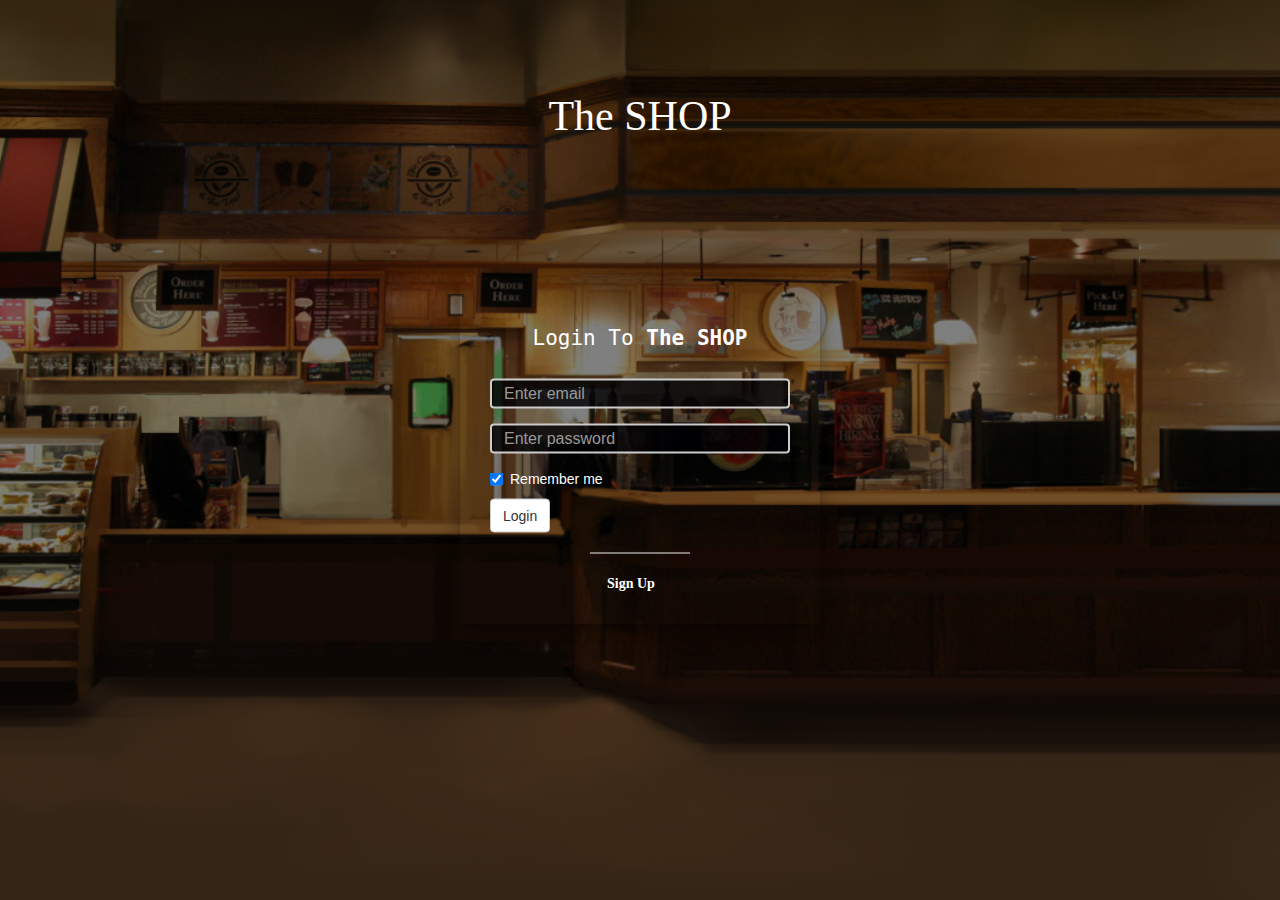
<file: shop/index.html>
<!DOCTYPE HTML>
<html lang="en">
<head>
    <title>The Shop</title>
    <meta name="viewport" content="width=device-width,initial-scale=1">
    <link rel="stylesheet" href="bootstrap-3.3.7/css/bootstrap-theme.min.css">
    <link rel="stylesheet" href="bootstrap-chosen-master/bootstrap-chosen-master/bootstrap-chosen.css">
    <link rel="stylesheet" href="style_index.css">
    <link rel="stylesheet" href="bootstrap-3.3.7/css/bootstrap.css"/>
    <script src="https://ajax.googleapis.com/ajax/libs/jquery/1.12.4/jquery.min.js"></script>
    <script src="http://maxcdn.bootstrapcdn.com/bootstrap/3.3.7/js/bootstrap.min.js"></script>
</head>
<body id="body1">
<h1 style="margin-top: 55px">The SHOP</h1>
<div class="main_box">
    <h4 style="margin-bottom: 20px">Login To <b>The SHOP</b></h4>
    <form>
    <div class="form-group">
        <input type="email" class="form-control" name="Email" placeholder="Enter email" required>
    </div>
    <div class="form-group">
        <input type="password" class="form-control" name="Password" placeholder="Enter password" required>
    </div>
    <div class="checkbox">
        <label style="color:#FFFFFF"><input type="checkbox" name="Remember_Me" checked>Remember me</label>
        <!--<span style="color:#FFFFFF;margin-left:8%">Forgot Password?</span>-->
    </div>
        <a href="billing_page.html" class="btn btn-default" role="button">Login</a>
    </form>
    <hr width="100">
    <footer>
        <ul>
            <li style="margin-left: 82px" class="item"><a href="#" id="myBtn2"><b>Sign Up</b></a></li>
        </ul>
    </footer>
</div>
<div class="modal fade" id="myModal2" role="dialog">
    <div class="modal-dialog">
        <div class="modal-content">
            <div class="modal-header">
                <button type="button" class="close" data-dismiss="modal">&times;</button>
                <h4>Create your <b>SHOP</b> Account </h4>
            </div>
            <div class="modal-body">
                <form>
                <div class="form-group">
                    <input type="text" class="form-control" name="Name" pattern="^[a-zA-Z]+\s?[a-zA-Z]{1,20}" placeholder="Username" title="Only Alphbets are allowed with 1 space not in start and max lenght of Username is 20" required>
                </div>
                <div class="form-group">
                    <input type="email" class="form-control" name="Email" placeholder="Email" required>
                </div>
                <div class="form-group">
                    <input type="password" class="form-control" name="Password" placeholder="Password" pattern="(?=.*\d)(?=.*[a-z])(?=.*[A-Z]).{8,}" title="Must contain at least one number and one uppercase and lowercase letter, and at least 8 or more characters" required>
                </div>
                <div class="form-group">
                    <input type="password" class="form-control" name="Confirm_Password" placeholder="Confirm Password" pattern="(?=.*\d)(?=.*[a-z])(?=.*[A-Z]).{8,}" title="Must contain at least one number and one uppercase and lowercase letter, and at least 8 or more characters" required>
                </div>
                <div class="form-group">
                    <input type="text" class="form-control" name="Mobile" maxlength="10" pattern="[7-9]{1}[0-9]{9}" title="Enter Valid Mobile No starting with 7,8 or 9" placeholder="Mobile No" required>
                </div>
                <div class="radio">
                    <b>Gender : </b>
                    <label><input type="radio" name="Gender" value="Male" required> Male&nbsp;&nbsp;</label>
                    <label><input type="radio" name="Gender" value="Female" required> Female</label>
                </div>
                <div class="form-group">
                    <input type="date" class="form-control" name="Birthday" placeholder="BirthDay" required>
                </div>
                <div class="form-group">
                    <label for="Image">Upload Profile Pic</label> <input type="file" name="Image">
                </div>
                <button type="submit" class="btn btn-default" name="Submit_SignUp">Lets Get Started!</button>
                </form>
            </div>
        </div>
    </div>
</div>
</div>
</div>
<script>
    $(document).ready(function(){
        $("#myBtn2").click(function(){
            $("#myModal2").modal();
        });
    });
</script>
<script src="bootstrap-3.3.7/js/bootstrap.min.js"></script>
<script src="bootstrap-3.3.7/js/jquery-2.2.1.min.js"></script>
<script src="chosen_v1.8.2/chosen.jquery.js"></script>
</body>
</html>
</file>
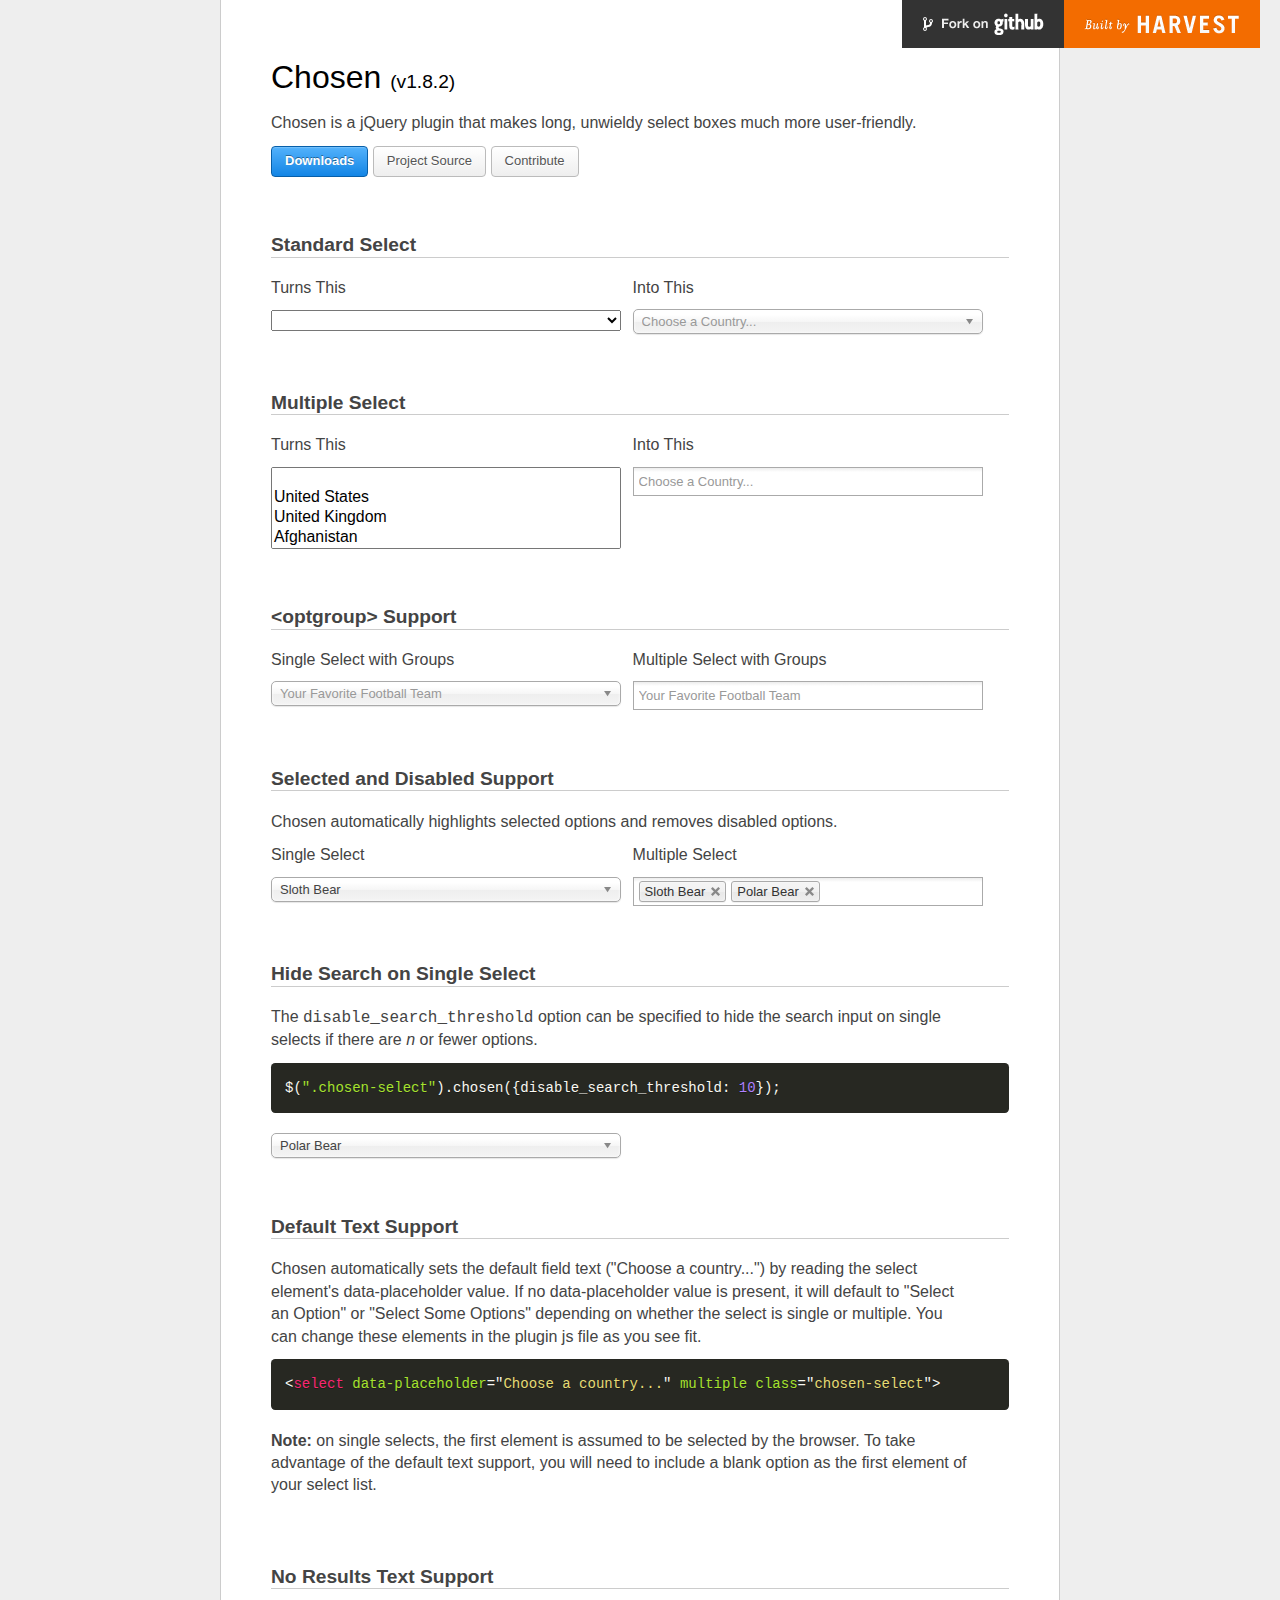
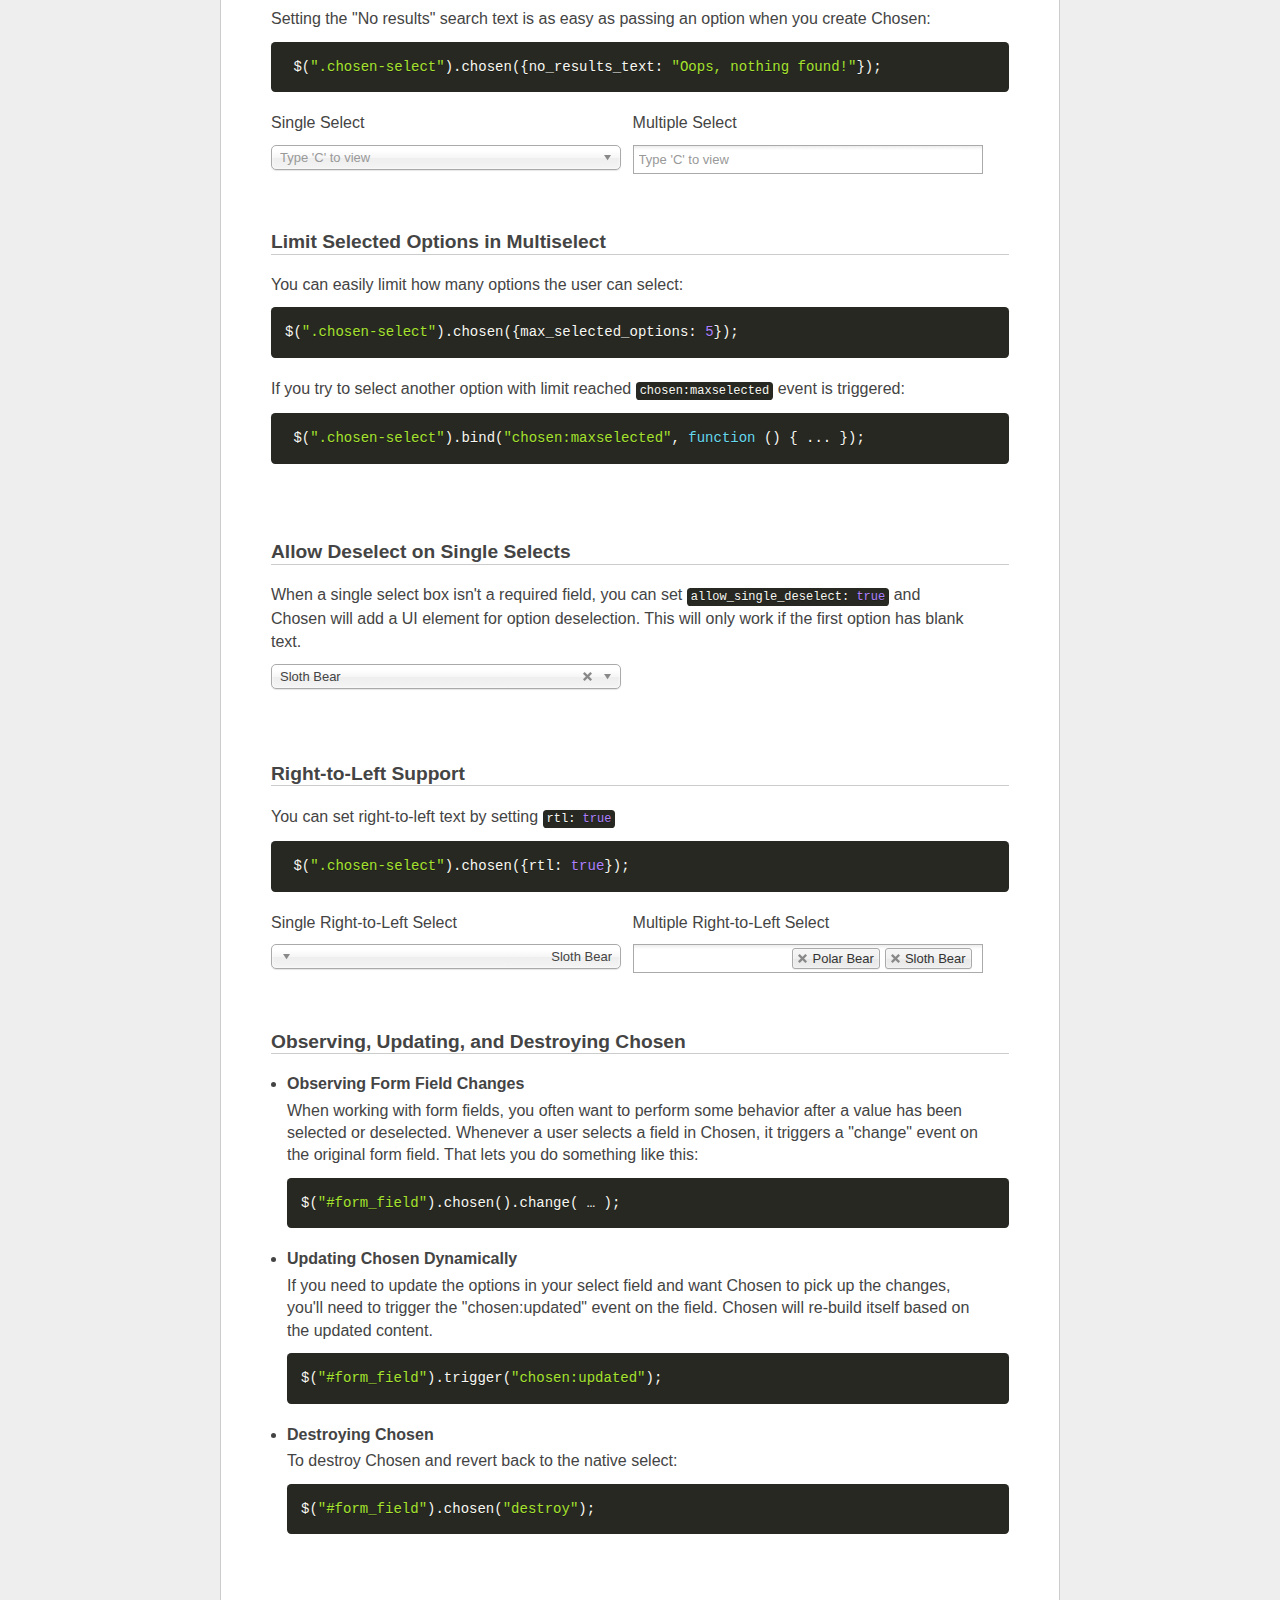
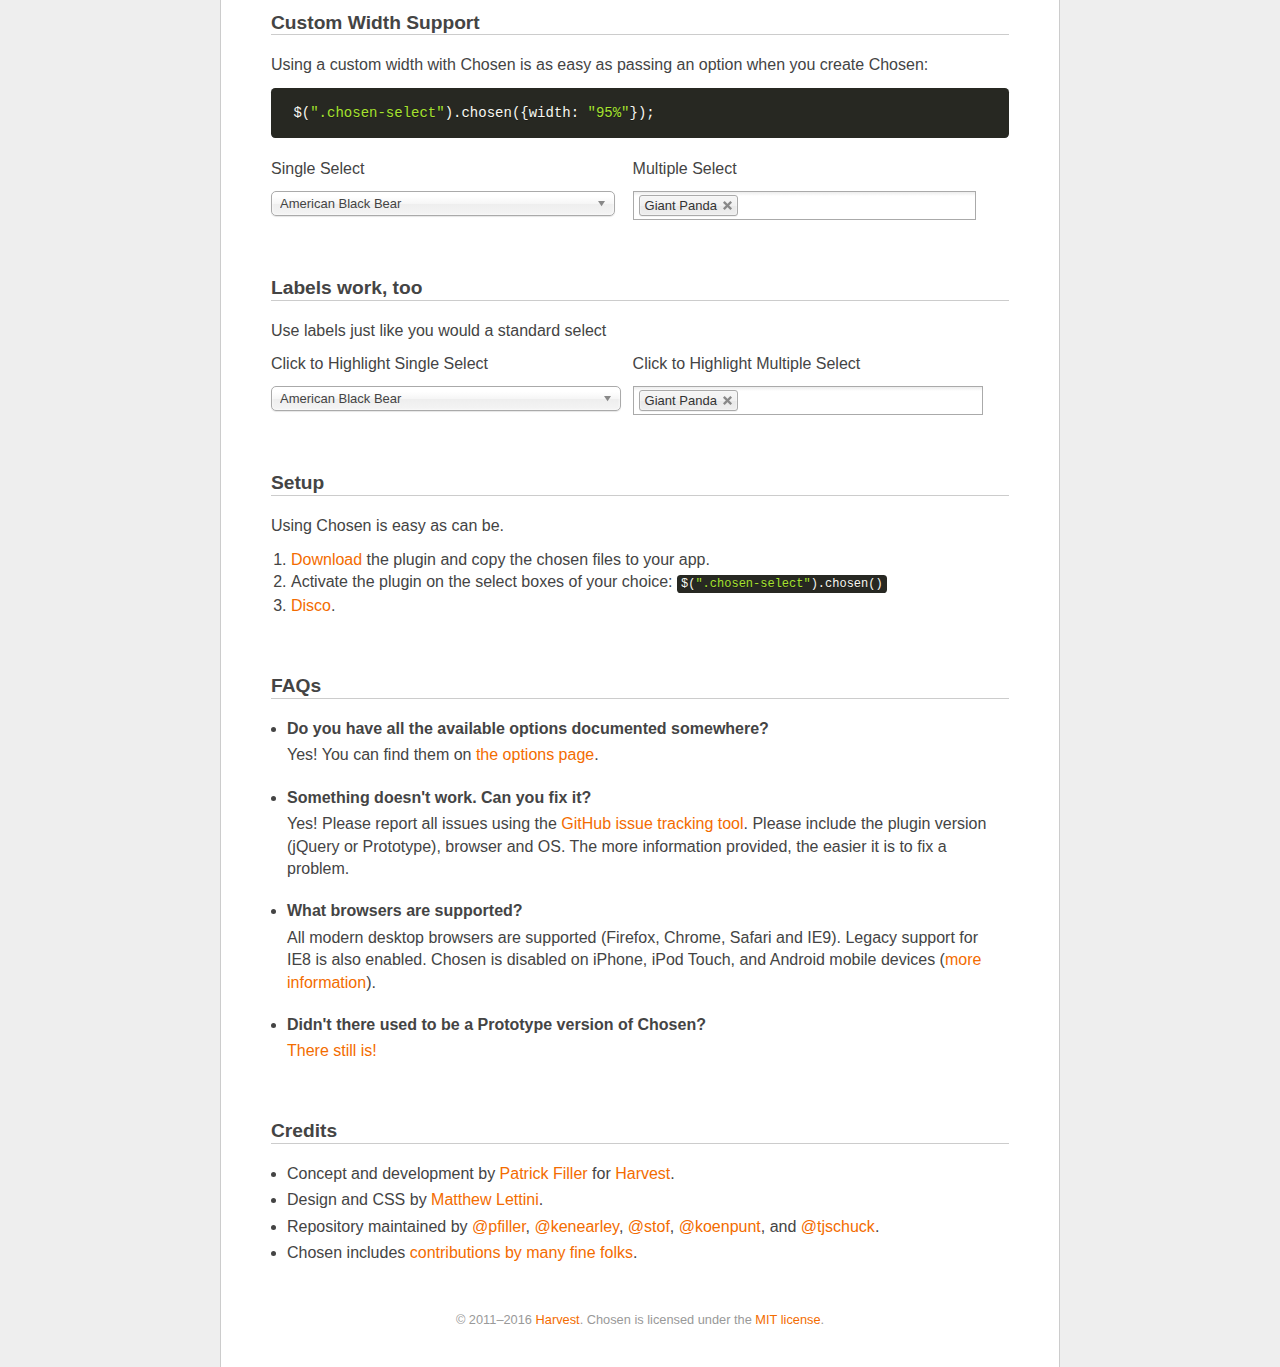
<file: shop/chosen_v1.8.2/index.html>
<!doctype html>
<html lang="en">
<head>
  <meta charset="utf-8">
  <title>Chosen: A jQuery Plugin by Harvest to Tame Unwieldy Select Boxes</title>
  <link rel="stylesheet" href="docsupport/style.css">
  <link rel="stylesheet" href="docsupport/prism.css">
  <link rel="stylesheet" href="chosen.css">

  <meta http-equiv="Content-Security-Policy" content="default-src &apos;self&apos;; script-src &apos;self&apos; https://ajax.googleapis.com; style-src &apos;self&apos;; img-src &apos;self&apos; data:">

</head>
<body>
  <form>
    <div id="container">
      <div id="content">
        <header>
          <h1>Chosen <small>(<span id="latest-version">v1.8.2</span>)</small></h1>
        </header>
        <p>Chosen is a jQuery plugin that makes long, unwieldy select boxes much more user-friendly.</p>

        <p>
          <a class="button button-blue" href="https://github.com/harvesthq/chosen/releases">Downloads</a>
          <a class="button" href="https://github.com/harvesthq/chosen">Project Source</a>
          <a class="button" href="https://github.com/harvesthq/chosen/blob/master/contributing.md">Contribute</a>
        </p>

        <h2><a name="standard-select" class="anchor" href="#standard-select">Standard Select</a></h2>
      <div class="side-by-side clearfix">
        <div>
          <em>Turns This</em>
          <select data-placeholder="Choose a Country..." class="select" tabindex="1">
            <option value=""></option>
            <option value="United States">United States</option>
            <option value="United Kingdom">United Kingdom</option>
            <option value="Afghanistan">Afghanistan</option>
            <option value="Aland Islands">Aland Islands</option>
            <option value="Albania">Albania</option>
            <option value="Algeria">Algeria</option>
            <option value="American Samoa">American Samoa</option>
            <option value="Andorra">Andorra</option>
            <option value="Angola">Angola</option>
            <option value="Anguilla">Anguilla</option>
            <option value="Antarctica">Antarctica</option>
            <option value="Antigua and Barbuda">Antigua and Barbuda</option>
            <option value="Argentina">Argentina</option>
            <option value="Armenia">Armenia</option>
            <option value="Aruba">Aruba</option>
            <option value="Australia">Australia</option>
            <option value="Austria">Austria</option>
            <option value="Azerbaijan">Azerbaijan</option>
            <option value="Bahamas">Bahamas</option>
            <option value="Bahrain">Bahrain</option>
            <option value="Bangladesh">Bangladesh</option>
            <option value="Barbados">Barbados</option>
            <option value="Belarus">Belarus</option>
            <option value="Belgium">Belgium</option>
            <option value="Belize">Belize</option>
            <option value="Benin">Benin</option>
            <option value="Bermuda">Bermuda</option>
            <option value="Bhutan">Bhutan</option>
            <option value="Bolivia, Plurinational State of">Bolivia, Plurinational State of</option>
            <option value="Bonaire, Sint Eustatius and Saba">Bonaire, Sint Eustatius and Saba</option>
            <option value="Bosnia and Herzegovina">Bosnia and Herzegovina</option>
            <option value="Botswana">Botswana</option>
            <option value="Bouvet Island">Bouvet Island</option>
            <option value="Brazil">Brazil</option>
            <option value="British Indian Ocean Territory">British Indian Ocean Territory</option>
            <option value="Brunei Darussalam">Brunei Darussalam</option>
            <option value="Bulgaria">Bulgaria</option>
            <option value="Burkina Faso">Burkina Faso</option>
            <option value="Burundi">Burundi</option>
            <option value="Cambodia">Cambodia</option>
            <option value="Cameroon">Cameroon</option>
            <option value="Canada">Canada</option>
            <option value="Cape Verde">Cape Verde</option>
            <option value="Cayman Islands">Cayman Islands</option>
            <option value="Central African Republic">Central African Republic</option>
            <option value="Chad">Chad</option>
            <option value="Chile">Chile</option>
            <option value="China">China</option>
            <option value="Christmas Island">Christmas Island</option>
            <option value="Cocos (Keeling) Islands">Cocos (Keeling) Islands</option>
            <option value="Colombia">Colombia</option>
            <option value="Comoros">Comoros</option>
            <option value="Congo">Congo</option>
            <option value="Congo, The Democratic Republic of The">Congo, The Democratic Republic of The</option>
            <option value="Cook Islands">Cook Islands</option>
            <option value="Costa Rica">Costa Rica</option>
            <option value="Cote D&apos;ivoire">Cote D'ivoire</option>
            <option value="Croatia">Croatia</option>
            <option value="Cuba">Cuba</option>
            <option value="Curacao">Curacao</option>
            <option value="Cyprus">Cyprus</option>
            <option value="Czech Republic">Czech Republic</option>
            <option value="Denmark">Denmark</option>
            <option value="Djibouti">Djibouti</option>
            <option value="Dominica">Dominica</option>
            <option value="Dominican Republic">Dominican Republic</option>
            <option value="Ecuador">Ecuador</option>
            <option value="Egypt">Egypt</option>
            <option value="El Salvador">El Salvador</option>
            <option value="Equatorial Guinea">Equatorial Guinea</option>
            <option value="Eritrea">Eritrea</option>
            <option value="Estonia">Estonia</option>
            <option value="Ethiopia">Ethiopia</option>
            <option value="Falkland Islands (Malvinas)">Falkland Islands (Malvinas)</option>
            <option value="Faroe Islands">Faroe Islands</option>
            <option value="Fiji">Fiji</option>
            <option value="Finland">Finland</option>
            <option value="France">France</option>
            <option value="French Guiana">French Guiana</option>
            <option value="French Polynesia">French Polynesia</option>
            <option value="French Southern Territories">French Southern Territories</option>
            <option value="Gabon">Gabon</option>
            <option value="Gambia">Gambia</option>
            <option value="Georgia">Georgia</option>
            <option value="Germany">Germany</option>
            <option value="Ghana">Ghana</option>
            <option value="Gibraltar">Gibraltar</option>
            <option value="Greece">Greece</option>
            <option value="Greenland">Greenland</option>
            <option value="Grenada">Grenada</option>
            <option value="Guadeloupe">Guadeloupe</option>
            <option value="Guam">Guam</option>
            <option value="Guatemala">Guatemala</option>
            <option value="Guernsey">Guernsey</option>
            <option value="Guinea">Guinea</option>
            <option value="Guinea-bissau">Guinea-bissau</option>
            <option value="Guyana">Guyana</option>
            <option value="Haiti">Haiti</option>
            <option value="Heard Island and Mcdonald Islands">Heard Island and Mcdonald Islands</option>
            <option value="Holy See (Vatican City State)">Holy See (Vatican City State)</option>
            <option value="Honduras">Honduras</option>
            <option value="Hong Kong">Hong Kong</option>
            <option value="Hungary">Hungary</option>
            <option value="Iceland">Iceland</option>
            <option value="India">India</option>
            <option value="Indonesia">Indonesia</option>
            <option value="Iran, Islamic Republic of">Iran, Islamic Republic of</option>
            <option value="Iraq">Iraq</option>
            <option value="Ireland">Ireland</option>
            <option value="Isle of Man">Isle of Man</option>
            <option value="Israel">Israel</option>
            <option value="Italy">Italy</option>
            <option value="Jamaica">Jamaica</option>
            <option value="Japan">Japan</option>
            <option value="Jersey">Jersey</option>
            <option value="Jordan">Jordan</option>
            <option value="Kazakhstan">Kazakhstan</option>
            <option value="Kenya">Kenya</option>
            <option value="Kiribati">Kiribati</option>
            <option value="Korea, Democratic People&apos;s Republic of">Korea, Democratic People's Republic of</option>
            <option value="Korea, Republic of">Korea, Republic of</option>
            <option value="Kuwait">Kuwait</option>
            <option value="Kyrgyzstan">Kyrgyzstan</option>
            <option value="Lao People&apos;s Democratic Republic">Lao People's Democratic Republic</option>
            <option value="Latvia">Latvia</option>
            <option value="Lebanon">Lebanon</option>
            <option value="Lesotho">Lesotho</option>
            <option value="Liberia">Liberia</option>
            <option value="Libya">Libya</option>
            <option value="Liechtenstein">Liechtenstein</option>
            <option value="Lithuania">Lithuania</option>
            <option value="Luxembourg">Luxembourg</option>
            <option value="Macao">Macao</option>
            <option value="Macedonia, The Former Yugoslav Republic of">Macedonia, The Former Yugoslav Republic of</option>
            <option value="Madagascar">Madagascar</option>
            <option value="Malawi">Malawi</option>
            <option value="Malaysia">Malaysia</option>
            <option value="Maldives">Maldives</option>
            <option value="Mali">Mali</option>
            <option value="Malta">Malta</option>
            <option value="Marshall Islands">Marshall Islands</option>
            <option value="Martinique">Martinique</option>
            <option value="Mauritania">Mauritania</option>
            <option value="Mauritius">Mauritius</option>
            <option value="Mayotte">Mayotte</option>
            <option value="Mexico">Mexico</option>
            <option value="Micronesia, Federated States of">Micronesia, Federated States of</option>
            <option value="Moldova, Republic of">Moldova, Republic of</option>
            <option value="Monaco">Monaco</option>
            <option value="Mongolia">Mongolia</option>
            <option value="Montenegro">Montenegro</option>
            <option value="Montserrat">Montserrat</option>
            <option value="Morocco">Morocco</option>
            <option value="Mozambique">Mozambique</option>
            <option value="Myanmar">Myanmar</option>
            <option value="Namibia">Namibia</option>
            <option value="Nauru">Nauru</option>
            <option value="Nepal">Nepal</option>
            <option value="Netherlands">Netherlands</option>
            <option value="New Caledonia">New Caledonia</option>
            <option value="New Zealand">New Zealand</option>
            <option value="Nicaragua">Nicaragua</option>
            <option value="Niger">Niger</option>
            <option value="Nigeria">Nigeria</option>
            <option value="Niue">Niue</option>
            <option value="Norfolk Island">Norfolk Island</option>
            <option value="Northern Mariana Islands">Northern Mariana Islands</option>
            <option value="Norway">Norway</option>
            <option value="Oman">Oman</option>
            <option value="Pakistan">Pakistan</option>
            <option value="Palau">Palau</option>
            <option value="Palestinian Territory, Occupied">Palestinian Territory, Occupied</option>
            <option value="Panama">Panama</option>
            <option value="Papua New Guinea">Papua New Guinea</option>
            <option value="Paraguay">Paraguay</option>
            <option value="Peru">Peru</option>
            <option value="Philippines">Philippines</option>
            <option value="Pitcairn">Pitcairn</option>
            <option value="Poland">Poland</option>
            <option value="Portugal">Portugal</option>
            <option value="Puerto Rico">Puerto Rico</option>
            <option value="Qatar">Qatar</option>
            <option value="Reunion">Reunion</option>
            <option value="Romania">Romania</option>
            <option value="Russian Federation">Russian Federation</option>
            <option value="Rwanda">Rwanda</option>
            <option value="Saint Barthelemy">Saint Barthelemy</option>
            <option value="Saint Helena, Ascension and Tristan da Cunha">Saint Helena, Ascension and Tristan da Cunha</option>
            <option value="Saint Kitts and Nevis">Saint Kitts and Nevis</option>
            <option value="Saint Lucia">Saint Lucia</option>
            <option value="Saint Martin (French part)">Saint Martin (French part)</option>
            <option value="Saint Pierre and Miquelon">Saint Pierre and Miquelon</option>
            <option value="Saint Vincent and The Grenadines">Saint Vincent and The Grenadines</option>
            <option value="Samoa">Samoa</option>
            <option value="San Marino">San Marino</option>
            <option value="Sao Tome and Principe">Sao Tome and Principe</option>
            <option value="Saudi Arabia">Saudi Arabia</option>
            <option value="Senegal">Senegal</option>
            <option value="Serbia">Serbia</option>
            <option value="Seychelles">Seychelles</option>
            <option value="Sierra Leone">Sierra Leone</option>
            <option value="Singapore">Singapore</option>
            <option value="Sint Maarten (Dutch part)">Sint Maarten (Dutch part)</option>
            <option value="Slovakia">Slovakia</option>
            <option value="Slovenia">Slovenia</option>
            <option value="Solomon Islands">Solomon Islands</option>
            <option value="Somalia">Somalia</option>
            <option value="South Africa">South Africa</option>
            <option value="South Georgia and The South Sandwich Islands">South Georgia and The South Sandwich Islands</option>
            <option value="South Sudan">South Sudan</option>
            <option value="Spain">Spain</option>
            <option value="Sri Lanka">Sri Lanka</option>
            <option value="Sudan">Sudan</option>
            <option value="Suriname">Suriname</option>
            <option value="Svalbard and Jan Mayen">Svalbard and Jan Mayen</option>
            <option value="Swaziland">Swaziland</option>
            <option value="Sweden">Sweden</option>
            <option value="Switzerland">Switzerland</option>
            <option value="Syrian Arab Republic">Syrian Arab Republic</option>
            <option value="Taiwan, Province of China">Taiwan, Province of China</option>
            <option value="Tajikistan">Tajikistan</option>
            <option value="Tanzania, United Republic of">Tanzania, United Republic of</option>
            <option value="Thailand">Thailand</option>
            <option value="Timor-leste">Timor-leste</option>
            <option value="Togo">Togo</option>
            <option value="Tokelau">Tokelau</option>
            <option value="Tonga">Tonga</option>
            <option value="Trinidad and Tobago">Trinidad and Tobago</option>
            <option value="Tunisia">Tunisia</option>
            <option value="Turkey">Turkey</option>
            <option value="Turkmenistan">Turkmenistan</option>
            <option value="Turks and Caicos Islands">Turks and Caicos Islands</option>
            <option value="Tuvalu">Tuvalu</option>
            <option value="Uganda">Uganda</option>
            <option value="Ukraine">Ukraine</option>
            <option value="United Arab Emirates">United Arab Emirates</option>
            <option value="United Kingdom">United Kingdom</option>
            <option value="United States">United States</option>
            <option value="United States Minor Outlying Islands">United States Minor Outlying Islands</option>
            <option value="Uruguay">Uruguay</option>
            <option value="Uzbekistan">Uzbekistan</option>
            <option value="Vanuatu">Vanuatu</option>
            <option value="Venezuela, Bolivarian Republic of">Venezuela, Bolivarian Republic of</option>
            <option value="Viet Nam">Viet Nam</option>
            <option value="Virgin Islands, British">Virgin Islands, British</option>
            <option value="Virgin Islands, U.S.">Virgin Islands, U.S.</option>
            <option value="Wallis and Futuna">Wallis and Futuna</option>
            <option value="Western Sahara">Western Sahara</option>
            <option value="Yemen">Yemen</option>
            <option value="Zambia">Zambia</option>
            <option value="Zimbabwe">Zimbabwe</option>
          </select>
        </div>
        <div>
          <em>Into This</em>
          <select data-placeholder="Choose a Country..." class="chosen-select" tabindex="2">
            <option value=""></option>
            <option value="United States">United States</option>
            <option value="United Kingdom">United Kingdom</option>
            <option value="Afghanistan">Afghanistan</option>
            <option value="Aland Islands">Aland Islands</option>
            <option value="Albania">Albania</option>
            <option value="Algeria">Algeria</option>
            <option value="American Samoa">American Samoa</option>
            <option value="Andorra">Andorra</option>
            <option value="Angola">Angola</option>
            <option value="Anguilla">Anguilla</option>
            <option value="Antarctica">Antarctica</option>
            <option value="Antigua and Barbuda">Antigua and Barbuda</option>
            <option value="Argentina">Argentina</option>
            <option value="Armenia">Armenia</option>
            <option value="Aruba">Aruba</option>
            <option value="Australia">Australia</option>
            <option value="Austria">Austria</option>
            <option value="Azerbaijan">Azerbaijan</option>
            <option value="Bahamas">Bahamas</option>
            <option value="Bahrain">Bahrain</option>
            <option value="Bangladesh">Bangladesh</option>
            <option value="Barbados">Barbados</option>
            <option value="Belarus">Belarus</option>
            <option value="Belgium">Belgium</option>
            <option value="Belize">Belize</option>
            <option value="Benin">Benin</option>
            <option value="Bermuda">Bermuda</option>
            <option value="Bhutan">Bhutan</option>
            <option value="Bolivia, Plurinational State of">Bolivia, Plurinational State of</option>
            <option value="Bonaire, Sint Eustatius and Saba">Bonaire, Sint Eustatius and Saba</option>
            <option value="Bosnia and Herzegovina">Bosnia and Herzegovina</option>
            <option value="Botswana">Botswana</option>
            <option value="Bouvet Island">Bouvet Island</option>
            <option value="Brazil">Brazil</option>
            <option value="British Indian Ocean Territory">British Indian Ocean Territory</option>
            <option value="Brunei Darussalam">Brunei Darussalam</option>
            <option value="Bulgaria">Bulgaria</option>
            <option value="Burkina Faso">Burkina Faso</option>
            <option value="Burundi">Burundi</option>
            <option value="Cambodia">Cambodia</option>
            <option value="Cameroon">Cameroon</option>
            <option value="Canada">Canada</option>
            <option value="Cape Verde">Cape Verde</option>
            <option value="Cayman Islands">Cayman Islands</option>
            <option value="Central African Republic">Central African Republic</option>
            <option value="Chad">Chad</option>
            <option value="Chile">Chile</option>
            <option value="China">China</option>
            <option value="Christmas Island">Christmas Island</option>
            <option value="Cocos (Keeling) Islands">Cocos (Keeling) Islands</option>
            <option value="Colombia">Colombia</option>
            <option value="Comoros">Comoros</option>
            <option value="Congo">Congo</option>
            <option value="Congo, The Democratic Republic of The">Congo, The Democratic Republic of The</option>
            <option value="Cook Islands">Cook Islands</option>
            <option value="Costa Rica">Costa Rica</option>
            <option value="Cote D&apos;ivoire">Cote D'ivoire</option>
            <option value="Croatia">Croatia</option>
            <option value="Cuba">Cuba</option>
            <option value="Curacao">Curacao</option>
            <option value="Cyprus">Cyprus</option>
            <option value="Czech Republic">Czech Republic</option>
            <option value="Denmark">Denmark</option>
            <option value="Djibouti">Djibouti</option>
            <option value="Dominica">Dominica</option>
            <option value="Dominican Republic">Dominican Republic</option>
            <option value="Ecuador">Ecuador</option>
            <option value="Egypt">Egypt</option>
            <option value="El Salvador">El Salvador</option>
            <option value="Equatorial Guinea">Equatorial Guinea</option>
            <option value="Eritrea">Eritrea</option>
            <option value="Estonia">Estonia</option>
            <option value="Ethiopia">Ethiopia</option>
            <option value="Falkland Islands (Malvinas)">Falkland Islands (Malvinas)</option>
            <option value="Faroe Islands">Faroe Islands</option>
            <option value="Fiji">Fiji</option>
            <option value="Finland">Finland</option>
            <option value="France">France</option>
            <option value="French Guiana">French Guiana</option>
            <option value="French Polynesia">French Polynesia</option>
            <option value="French Southern Territories">French Southern Territories</option>
            <option value="Gabon">Gabon</option>
            <option value="Gambia">Gambia</option>
            <option value="Georgia">Georgia</option>
            <option value="Germany">Germany</option>
            <option value="Ghana">Ghana</option>
            <option value="Gibraltar">Gibraltar</option>
            <option value="Greece">Greece</option>
            <option value="Greenland">Greenland</option>
            <option value="Grenada">Grenada</option>
            <option value="Guadeloupe">Guadeloupe</option>
            <option value="Guam">Guam</option>
            <option value="Guatemala">Guatemala</option>
            <option value="Guernsey">Guernsey</option>
            <option value="Guinea">Guinea</option>
            <option value="Guinea-bissau">Guinea-bissau</option>
            <option value="Guyana">Guyana</option>
            <option value="Haiti">Haiti</option>
            <option value="Heard Island and Mcdonald Islands">Heard Island and Mcdonald Islands</option>
            <option value="Holy See (Vatican City State)">Holy See (Vatican City State)</option>
            <option value="Honduras">Honduras</option>
            <option value="Hong Kong">Hong Kong</option>
            <option value="Hungary">Hungary</option>
            <option value="Iceland">Iceland</option>
            <option value="India">India</option>
            <option value="Indonesia">Indonesia</option>
            <option value="Iran, Islamic Republic of">Iran, Islamic Republic of</option>
            <option value="Iraq">Iraq</option>
            <option value="Ireland">Ireland</option>
            <option value="Isle of Man">Isle of Man</option>
            <option value="Israel">Israel</option>
            <option value="Italy">Italy</option>
            <option value="Jamaica">Jamaica</option>
            <option value="Japan">Japan</option>
            <option value="Jersey">Jersey</option>
            <option value="Jordan">Jordan</option>
            <option value="Kazakhstan">Kazakhstan</option>
            <option value="Kenya">Kenya</option>
            <option value="Kiribati">Kiribati</option>
            <option value="Korea, Democratic People&apos;s Republic of">Korea, Democratic People's Republic of</option>
            <option value="Korea, Republic of">Korea, Republic of</option>
            <option value="Kuwait">Kuwait</option>
            <option value="Kyrgyzstan">Kyrgyzstan</option>
            <option value="Lao People&apos;s Democratic Republic">Lao People's Democratic Republic</option>
            <option value="Latvia">Latvia</option>
            <option value="Lebanon">Lebanon</option>
            <option value="Lesotho">Lesotho</option>
            <option value="Liberia">Liberia</option>
            <option value="Libya">Libya</option>
            <option value="Liechtenstein">Liechtenstein</option>
            <option value="Lithuania">Lithuania</option>
            <option value="Luxembourg">Luxembourg</option>
            <option value="Macao">Macao</option>
            <option value="Macedonia, The Former Yugoslav Republic of">Macedonia, The Former Yugoslav Republic of</option>
            <option value="Madagascar">Madagascar</option>
            <option value="Malawi">Malawi</option>
            <option value="Malaysia">Malaysia</option>
            <option value="Maldives">Maldives</option>
            <option value="Mali">Mali</option>
            <option value="Malta">Malta</option>
            <option value="Marshall Islands">Marshall Islands</option>
            <option value="Martinique">Martinique</option>
            <option value="Mauritania">Mauritania</option>
            <option value="Mauritius">Mauritius</option>
            <option value="Mayotte">Mayotte</option>
            <option value="Mexico">Mexico</option>
            <option value="Micronesia, Federated States of">Micronesia, Federated States of</option>
            <option value="Moldova, Republic of">Moldova, Republic of</option>
            <option value="Monaco">Monaco</option>
            <option value="Mongolia">Mongolia</option>
            <option value="Montenegro">Montenegro</option>
            <option value="Montserrat">Montserrat</option>
            <option value="Morocco">Morocco</option>
            <option value="Mozambique">Mozambique</option>
            <option value="Myanmar">Myanmar</option>
            <option value="Namibia">Namibia</option>
            <option value="Nauru">Nauru</option>
            <option value="Nepal">Nepal</option>
            <option value="Netherlands">Netherlands</option>
            <option value="New Caledonia">New Caledonia</option>
            <option value="New Zealand">New Zealand</option>
            <option value="Nicaragua">Nicaragua</option>
            <option value="Niger">Niger</option>
            <option value="Nigeria">Nigeria</option>
            <option value="Niue">Niue</option>
            <option value="Norfolk Island">Norfolk Island</option>
            <option value="Northern Mariana Islands">Northern Mariana Islands</option>
            <option value="Norway">Norway</option>
            <option value="Oman">Oman</option>
            <option value="Pakistan">Pakistan</option>
            <option value="Palau">Palau</option>
            <option value="Palestinian Territory, Occupied">Palestinian Territory, Occupied</option>
            <option value="Panama">Panama</option>
            <option value="Papua New Guinea">Papua New Guinea</option>
            <option value="Paraguay">Paraguay</option>
            <option value="Peru">Peru</option>
            <option value="Philippines">Philippines</option>
            <option value="Pitcairn">Pitcairn</option>
            <option value="Poland">Poland</option>
            <option value="Portugal">Portugal</option>
            <option value="Puerto Rico">Puerto Rico</option>
            <option value="Qatar">Qatar</option>
            <option value="Reunion">Reunion</option>
            <option value="Romania">Romania</option>
            <option value="Russian Federation">Russian Federation</option>
            <option value="Rwanda">Rwanda</option>
            <option value="Saint Barthelemy">Saint Barthelemy</option>
            <option value="Saint Helena, Ascension and Tristan da Cunha">Saint Helena, Ascension and Tristan da Cunha</option>
            <option value="Saint Kitts and Nevis">Saint Kitts and Nevis</option>
            <option value="Saint Lucia">Saint Lucia</option>
            <option value="Saint Martin (French part)">Saint Martin (French part)</option>
            <option value="Saint Pierre and Miquelon">Saint Pierre and Miquelon</option>
            <option value="Saint Vincent and The Grenadines">Saint Vincent and The Grenadines</option>
            <option value="Samoa">Samoa</option>
            <option value="San Marino">San Marino</option>
            <option value="Sao Tome and Principe">Sao Tome and Principe</option>
            <option value="Saudi Arabia">Saudi Arabia</option>
            <option value="Senegal">Senegal</option>
            <option value="Serbia">Serbia</option>
            <option value="Seychelles">Seychelles</option>
            <option value="Sierra Leone">Sierra Leone</option>
            <option value="Singapore">Singapore</option>
            <option value="Sint Maarten (Dutch part)">Sint Maarten (Dutch part)</option>
            <option value="Slovakia">Slovakia</option>
            <option value="Slovenia">Slovenia</option>
            <option value="Solomon Islands">Solomon Islands</option>
            <option value="Somalia">Somalia</option>
            <option value="South Africa">South Africa</option>
            <option value="South Georgia and The South Sandwich Islands">South Georgia and The South Sandwich Islands</option>
            <option value="South Sudan">South Sudan</option>
            <option value="Spain">Spain</option>
            <option value="Sri Lanka">Sri Lanka</option>
            <option value="Sudan">Sudan</option>
            <option value="Suriname">Suriname</option>
            <option value="Svalbard and Jan Mayen">Svalbard and Jan Mayen</option>
            <option value="Swaziland">Swaziland</option>
            <option value="Sweden">Sweden</option>
            <option value="Switzerland">Switzerland</option>
            <option value="Syrian Arab Republic">Syrian Arab Republic</option>
            <option value="Taiwan, Province of China">Taiwan, Province of China</option>
            <option value="Tajikistan">Tajikistan</option>
            <option value="Tanzania, United Republic of">Tanzania, United Republic of</option>
            <option value="Thailand">Thailand</option>
            <option value="Timor-leste">Timor-leste</option>
            <option value="Togo">Togo</option>
            <option value="Tokelau">Tokelau</option>
            <option value="Tonga">Tonga</option>
            <option value="Trinidad and Tobago">Trinidad and Tobago</option>
            <option value="Tunisia">Tunisia</option>
            <option value="Turkey">Turkey</option>
            <option value="Turkmenistan">Turkmenistan</option>
            <option value="Turks and Caicos Islands">Turks and Caicos Islands</option>
            <option value="Tuvalu">Tuvalu</option>
            <option value="Uganda">Uganda</option>
            <option value="Ukraine">Ukraine</option>
            <option value="United Arab Emirates">United Arab Emirates</option>
            <option value="United Kingdom">United Kingdom</option>
            <option value="United States">United States</option>
            <option value="United States Minor Outlying Islands">United States Minor Outlying Islands</option>
            <option value="Uruguay">Uruguay</option>
            <option value="Uzbekistan">Uzbekistan</option>
            <option value="Vanuatu">Vanuatu</option>
            <option value="Venezuela, Bolivarian Republic of">Venezuela, Bolivarian Republic of</option>
            <option value="Viet Nam">Viet Nam</option>
            <option value="Virgin Islands, British">Virgin Islands, British</option>
            <option value="Virgin Islands, U.S.">Virgin Islands, U.S.</option>
            <option value="Wallis and Futuna">Wallis and Futuna</option>
            <option value="Western Sahara">Western Sahara</option>
            <option value="Yemen">Yemen</option>
            <option value="Zambia">Zambia</option>
            <option value="Zimbabwe">Zimbabwe</option>
          </select>
        </div>
      </div>

      <h2><a name="multiple-select" class="anchor" href="#multiple-select">Multiple Select</a></h2>
      <div class="side-by-side clearfix">
        <div>
          <em>Turns This</em>
          <select data-placeholder="Choose a Country..." class="select" multiple tabindex="3">
            <option value=""></option>
            <option value="United States">United States</option>
            <option value="United Kingdom">United Kingdom</option>
            <option value="Afghanistan">Afghanistan</option>
            <option value="Aland Islands">Aland Islands</option>
            <option value="Albania">Albania</option>
            <option value="Algeria">Algeria</option>
            <option value="American Samoa">American Samoa</option>
            <option value="Andorra">Andorra</option>
            <option value="Angola">Angola</option>
            <option value="Anguilla">Anguilla</option>
            <option value="Antarctica">Antarctica</option>
            <option value="Antigua and Barbuda">Antigua and Barbuda</option>
            <option value="Argentina">Argentina</option>
            <option value="Armenia">Armenia</option>
            <option value="Aruba">Aruba</option>
            <option value="Australia">Australia</option>
            <option value="Austria">Austria</option>
            <option value="Azerbaijan">Azerbaijan</option>
            <option value="Bahamas">Bahamas</option>
            <option value="Bahrain">Bahrain</option>
            <option value="Bangladesh">Bangladesh</option>
            <option value="Barbados">Barbados</option>
            <option value="Belarus">Belarus</option>
            <option value="Belgium">Belgium</option>
            <option value="Belize">Belize</option>
            <option value="Benin">Benin</option>
            <option value="Bermuda">Bermuda</option>
            <option value="Bhutan">Bhutan</option>
            <option value="Bolivia, Plurinational State of">Bolivia, Plurinational State of</option>
            <option value="Bonaire, Sint Eustatius and Saba">Bonaire, Sint Eustatius and Saba</option>
            <option value="Bosnia and Herzegovina">Bosnia and Herzegovina</option>
            <option value="Botswana">Botswana</option>
            <option value="Bouvet Island">Bouvet Island</option>
            <option value="Brazil">Brazil</option>
            <option value="British Indian Ocean Territory">British Indian Ocean Territory</option>
            <option value="Brunei Darussalam">Brunei Darussalam</option>
            <option value="Bulgaria">Bulgaria</option>
            <option value="Burkina Faso">Burkina Faso</option>
            <option value="Burundi">Burundi</option>
            <option value="Cambodia">Cambodia</option>
            <option value="Cameroon">Cameroon</option>
            <option value="Canada">Canada</option>
            <option value="Cape Verde">Cape Verde</option>
            <option value="Cayman Islands">Cayman Islands</option>
            <option value="Central African Republic">Central African Republic</option>
            <option value="Chad">Chad</option>
            <option value="Chile">Chile</option>
            <option value="China">China</option>
            <option value="Christmas Island">Christmas Island</option>
            <option value="Cocos (Keeling) Islands">Cocos (Keeling) Islands</option>
            <option value="Colombia">Colombia</option>
            <option value="Comoros">Comoros</option>
            <option value="Congo">Congo</option>
            <option value="Congo, The Democratic Republic of The">Congo, The Democratic Republic of The</option>
            <option value="Cook Islands">Cook Islands</option>
            <option value="Costa Rica">Costa Rica</option>
            <option value="Cote D&apos;ivoire">Cote D'ivoire</option>
            <option value="Croatia">Croatia</option>
            <option value="Cuba">Cuba</option>
            <option value="Curacao">Curacao</option>
            <option value="Cyprus">Cyprus</option>
            <option value="Czech Republic">Czech Republic</option>
            <option value="Denmark">Denmark</option>
            <option value="Djibouti">Djibouti</option>
            <option value="Dominica">Dominica</option>
            <option value="Dominican Republic">Dominican Republic</option>
            <option value="Ecuador">Ecuador</option>
            <option value="Egypt">Egypt</option>
            <option value="El Salvador">El Salvador</option>
            <option value="Equatorial Guinea">Equatorial Guinea</option>
            <option value="Eritrea">Eritrea</option>
            <option value="Estonia">Estonia</option>
            <option value="Ethiopia">Ethiopia</option>
            <option value="Falkland Islands (Malvinas)">Falkland Islands (Malvinas)</option>
            <option value="Faroe Islands">Faroe Islands</option>
            <option value="Fiji">Fiji</option>
            <option value="Finland">Finland</option>
            <option value="France">France</option>
            <option value="French Guiana">French Guiana</option>
            <option value="French Polynesia">French Polynesia</option>
            <option value="French Southern Territories">French Southern Territories</option>
            <option value="Gabon">Gabon</option>
            <option value="Gambia">Gambia</option>
            <option value="Georgia">Georgia</option>
            <option value="Germany">Germany</option>
            <option value="Ghana">Ghana</option>
            <option value="Gibraltar">Gibraltar</option>
            <option value="Greece">Greece</option>
            <option value="Greenland">Greenland</option>
            <option value="Grenada">Grenada</option>
            <option value="Guadeloupe">Guadeloupe</option>
            <option value="Guam">Guam</option>
            <option value="Guatemala">Guatemala</option>
            <option value="Guernsey">Guernsey</option>
            <option value="Guinea">Guinea</option>
            <option value="Guinea-bissau">Guinea-bissau</option>
            <option value="Guyana">Guyana</option>
            <option value="Haiti">Haiti</option>
            <option value="Heard Island and Mcdonald Islands">Heard Island and Mcdonald Islands</option>
            <option value="Holy See (Vatican City State)">Holy See (Vatican City State)</option>
            <option value="Honduras">Honduras</option>
            <option value="Hong Kong">Hong Kong</option>
            <option value="Hungary">Hungary</option>
            <option value="Iceland">Iceland</option>
            <option value="India">India</option>
            <option value="Indonesia">Indonesia</option>
            <option value="Iran, Islamic Republic of">Iran, Islamic Republic of</option>
            <option value="Iraq">Iraq</option>
            <option value="Ireland">Ireland</option>
            <option value="Isle of Man">Isle of Man</option>
            <option value="Israel">Israel</option>
            <option value="Italy">Italy</option>
            <option value="Jamaica">Jamaica</option>
            <option value="Japan">Japan</option>
            <option value="Jersey">Jersey</option>
            <option value="Jordan">Jordan</option>
            <option value="Kazakhstan">Kazakhstan</option>
            <option value="Kenya">Kenya</option>
            <option value="Kiribati">Kiribati</option>
            <option value="Korea, Democratic People&apos;s Republic of">Korea, Democratic People's Republic of</option>
            <option value="Korea, Republic of">Korea, Republic of</option>
            <option value="Kuwait">Kuwait</option>
            <option value="Kyrgyzstan">Kyrgyzstan</option>
            <option value="Lao People&apos;s Democratic Republic">Lao People's Democratic Republic</option>
            <option value="Latvia">Latvia</option>
            <option value="Lebanon">Lebanon</option>
            <option value="Lesotho">Lesotho</option>
            <option value="Liberia">Liberia</option>
            <option value="Libya">Libya</option>
            <option value="Liechtenstein">Liechtenstein</option>
            <option value="Lithuania">Lithuania</option>
            <option value="Luxembourg">Luxembourg</option>
            <option value="Macao">Macao</option>
            <option value="Macedonia, The Former Yugoslav Republic of">Macedonia, The Former Yugoslav Republic of</option>
            <option value="Madagascar">Madagascar</option>
            <option value="Malawi">Malawi</option>
            <option value="Malaysia">Malaysia</option>
            <option value="Maldives">Maldives</option>
            <option value="Mali">Mali</option>
            <option value="Malta">Malta</option>
            <option value="Marshall Islands">Marshall Islands</option>
            <option value="Martinique">Martinique</option>
            <option value="Mauritania">Mauritania</option>
            <option value="Mauritius">Mauritius</option>
            <option value="Mayotte">Mayotte</option>
            <option value="Mexico">Mexico</option>
            <option value="Micronesia, Federated States of">Micronesia, Federated States of</option>
            <option value="Moldova, Republic of">Moldova, Republic of</option>
            <option value="Monaco">Monaco</option>
            <option value="Mongolia">Mongolia</option>
            <option value="Montenegro">Montenegro</option>
            <option value="Montserrat">Montserrat</option>
            <option value="Morocco">Morocco</option>
            <option value="Mozambique">Mozambique</option>
            <option value="Myanmar">Myanmar</option>
            <option value="Namibia">Namibia</option>
            <option value="Nauru">Nauru</option>
            <option value="Nepal">Nepal</option>
            <option value="Netherlands">Netherlands</option>
            <option value="New Caledonia">New Caledonia</option>
            <option value="New Zealand">New Zealand</option>
            <option value="Nicaragua">Nicaragua</option>
            <option value="Niger">Niger</option>
            <option value="Nigeria">Nigeria</option>
            <option value="Niue">Niue</option>
            <option value="Norfolk Island">Norfolk Island</option>
            <option value="Northern Mariana Islands">Northern Mariana Islands</option>
            <option value="Norway">Norway</option>
            <option value="Oman">Oman</option>
            <option value="Pakistan">Pakistan</option>
            <option value="Palau">Palau</option>
            <option value="Palestinian Territory, Occupied">Palestinian Territory, Occupied</option>
            <option value="Panama">Panama</option>
            <option value="Papua New Guinea">Papua New Guinea</option>
            <option value="Paraguay">Paraguay</option>
            <option value="Peru">Peru</option>
            <option value="Philippines">Philippines</option>
            <option value="Pitcairn">Pitcairn</option>
            <option value="Poland">Poland</option>
            <option value="Portugal">Portugal</option>
            <option value="Puerto Rico">Puerto Rico</option>
            <option value="Qatar">Qatar</option>
            <option value="Reunion">Reunion</option>
            <option value="Romania">Romania</option>
            <option value="Russian Federation">Russian Federation</option>
            <option value="Rwanda">Rwanda</option>
            <option value="Saint Barthelemy">Saint Barthelemy</option>
            <option value="Saint Helena, Ascension and Tristan da Cunha">Saint Helena, Ascension and Tristan da Cunha</option>
            <option value="Saint Kitts and Nevis">Saint Kitts and Nevis</option>
            <option value="Saint Lucia">Saint Lucia</option>
            <option value="Saint Martin (French part)">Saint Martin (French part)</option>
            <option value="Saint Pierre and Miquelon">Saint Pierre and Miquelon</option>
            <option value="Saint Vincent and The Grenadines">Saint Vincent and The Grenadines</option>
            <option value="Samoa">Samoa</option>
            <option value="San Marino">San Marino</option>
            <option value="Sao Tome and Principe">Sao Tome and Principe</option>
            <option value="Saudi Arabia">Saudi Arabia</option>
            <option value="Senegal">Senegal</option>
            <option value="Serbia">Serbia</option>
            <option value="Seychelles">Seychelles</option>
            <option value="Sierra Leone">Sierra Leone</option>
            <option value="Singapore">Singapore</option>
            <option value="Sint Maarten (Dutch part)">Sint Maarten (Dutch part)</option>
            <option value="Slovakia">Slovakia</option>
            <option value="Slovenia">Slovenia</option>
            <option value="Solomon Islands">Solomon Islands</option>
            <option value="Somalia">Somalia</option>
            <option value="South Africa">South Africa</option>
            <option value="South Georgia and The South Sandwich Islands">South Georgia and The South Sandwich Islands</option>
            <option value="South Sudan">South Sudan</option>
            <option value="Spain">Spain</option>
            <option value="Sri Lanka">Sri Lanka</option>
            <option value="Sudan">Sudan</option>
            <option value="Suriname">Suriname</option>
            <option value="Svalbard and Jan Mayen">Svalbard and Jan Mayen</option>
            <option value="Swaziland">Swaziland</option>
            <option value="Sweden">Sweden</option>
            <option value="Switzerland">Switzerland</option>
            <option value="Syrian Arab Republic">Syrian Arab Republic</option>
            <option value="Taiwan, Province of China">Taiwan, Province of China</option>
            <option value="Tajikistan">Tajikistan</option>
            <option value="Tanzania, United Republic of">Tanzania, United Republic of</option>
            <option value="Thailand">Thailand</option>
            <option value="Timor-leste">Timor-leste</option>
            <option value="Togo">Togo</option>
            <option value="Tokelau">Tokelau</option>
            <option value="Tonga">Tonga</option>
            <option value="Trinidad and Tobago">Trinidad and Tobago</option>
            <option value="Tunisia">Tunisia</option>
            <option value="Turkey">Turkey</option>
            <option value="Turkmenistan">Turkmenistan</option>
            <option value="Turks and Caicos Islands">Turks and Caicos Islands</option>
            <option value="Tuvalu">Tuvalu</option>
            <option value="Uganda">Uganda</option>
            <option value="Ukraine">Ukraine</option>
            <option value="United Arab Emirates">United Arab Emirates</option>
            <option value="United Kingdom">United Kingdom</option>
            <option value="United States">United States</option>
            <option value="United States Minor Outlying Islands">United States Minor Outlying Islands</option>
            <option value="Uruguay">Uruguay</option>
            <option value="Uzbekistan">Uzbekistan</option>
            <option value="Vanuatu">Vanuatu</option>
            <option value="Venezuela, Bolivarian Republic of">Venezuela, Bolivarian Republic of</option>
            <option value="Viet Nam">Viet Nam</option>
            <option value="Virgin Islands, British">Virgin Islands, British</option>
            <option value="Virgin Islands, U.S.">Virgin Islands, U.S.</option>
            <option value="Wallis and Futuna">Wallis and Futuna</option>
            <option value="Western Sahara">Western Sahara</option>
            <option value="Yemen">Yemen</option>
            <option value="Zambia">Zambia</option>
            <option value="Zimbabwe">Zimbabwe</option>
          </select>
        </div>
        <div>
          <em>Into This</em>
          <select data-placeholder="Choose a Country..." class="chosen-select" multiple tabindex="4">
            <option value=""></option>
            <option value="United States">United States</option>
            <option value="United Kingdom">United Kingdom</option>
            <option value="Afghanistan">Afghanistan</option>
            <option value="Aland Islands">Aland Islands</option>
            <option value="Albania">Albania</option>
            <option value="Algeria">Algeria</option>
            <option value="American Samoa">American Samoa</option>
            <option value="Andorra">Andorra</option>
            <option value="Angola">Angola</option>
            <option value="Anguilla">Anguilla</option>
            <option value="Antarctica">Antarctica</option>
            <option value="Antigua and Barbuda">Antigua and Barbuda</option>
            <option value="Argentina">Argentina</option>
            <option value="Armenia">Armenia</option>
            <option value="Aruba">Aruba</option>
            <option value="Australia">Australia</option>
            <option value="Austria">Austria</option>
            <option value="Azerbaijan">Azerbaijan</option>
            <option value="Bahamas">Bahamas</option>
            <option value="Bahrain">Bahrain</option>
            <option value="Bangladesh">Bangladesh</option>
            <option value="Barbados">Barbados</option>
            <option value="Belarus">Belarus</option>
            <option value="Belgium">Belgium</option>
            <option value="Belize">Belize</option>
            <option value="Benin">Benin</option>
            <option value="Bermuda">Bermuda</option>
            <option value="Bhutan">Bhutan</option>
            <option value="Bolivia, Plurinational State of">Bolivia, Plurinational State of</option>
            <option value="Bonaire, Sint Eustatius and Saba">Bonaire, Sint Eustatius and Saba</option>
            <option value="Bosnia and Herzegovina">Bosnia and Herzegovina</option>
            <option value="Botswana">Botswana</option>
            <option value="Bouvet Island">Bouvet Island</option>
            <option value="Brazil">Brazil</option>
            <option value="British Indian Ocean Territory">British Indian Ocean Territory</option>
            <option value="Brunei Darussalam">Brunei Darussalam</option>
            <option value="Bulgaria">Bulgaria</option>
            <option value="Burkina Faso">Burkina Faso</option>
            <option value="Burundi">Burundi</option>
            <option value="Cambodia">Cambodia</option>
            <option value="Cameroon">Cameroon</option>
            <option value="Canada">Canada</option>
            <option value="Cape Verde">Cape Verde</option>
            <option value="Cayman Islands">Cayman Islands</option>
            <option value="Central African Republic">Central African Republic</option>
            <option value="Chad">Chad</option>
            <option value="Chile">Chile</option>
            <option value="China">China</option>
            <option value="Christmas Island">Christmas Island</option>
            <option value="Cocos (Keeling) Islands">Cocos (Keeling) Islands</option>
            <option value="Colombia">Colombia</option>
            <option value="Comoros">Comoros</option>
            <option value="Congo">Congo</option>
            <option value="Congo, The Democratic Republic of The">Congo, The Democratic Republic of The</option>
            <option value="Cook Islands">Cook Islands</option>
            <option value="Costa Rica">Costa Rica</option>
            <option value="Cote D&apos;ivoire">Cote D'ivoire</option>
            <option value="Croatia">Croatia</option>
            <option value="Cuba">Cuba</option>
            <option value="Curacao">Curacao</option>
            <option value="Cyprus">Cyprus</option>
            <option value="Czech Republic">Czech Republic</option>
            <option value="Denmark">Denmark</option>
            <option value="Djibouti">Djibouti</option>
            <option value="Dominica">Dominica</option>
            <option value="Dominican Republic">Dominican Republic</option>
            <option value="Ecuador">Ecuador</option>
            <option value="Egypt">Egypt</option>
            <option value="El Salvador">El Salvador</option>
            <option value="Equatorial Guinea">Equatorial Guinea</option>
            <option value="Eritrea">Eritrea</option>
            <option value="Estonia">Estonia</option>
            <option value="Ethiopia">Ethiopia</option>
            <option value="Falkland Islands (Malvinas)">Falkland Islands (Malvinas)</option>
            <option value="Faroe Islands">Faroe Islands</option>
            <option value="Fiji">Fiji</option>
            <option value="Finland">Finland</option>
            <option value="France">France</option>
            <option value="French Guiana">French Guiana</option>
            <option value="French Polynesia">French Polynesia</option>
            <option value="French Southern Territories">French Southern Territories</option>
            <option value="Gabon">Gabon</option>
            <option value="Gambia">Gambia</option>
            <option value="Georgia">Georgia</option>
            <option value="Germany">Germany</option>
            <option value="Ghana">Ghana</option>
            <option value="Gibraltar">Gibraltar</option>
            <option value="Greece">Greece</option>
            <option value="Greenland">Greenland</option>
            <option value="Grenada">Grenada</option>
            <option value="Guadeloupe">Guadeloupe</option>
            <option value="Guam">Guam</option>
            <option value="Guatemala">Guatemala</option>
            <option value="Guernsey">Guernsey</option>
            <option value="Guinea">Guinea</option>
            <option value="Guinea-bissau">Guinea-bissau</option>
            <option value="Guyana">Guyana</option>
            <option value="Haiti">Haiti</option>
            <option value="Heard Island and Mcdonald Islands">Heard Island and Mcdonald Islands</option>
            <option value="Holy See (Vatican City State)">Holy See (Vatican City State)</option>
            <option value="Honduras">Honduras</option>
            <option value="Hong Kong">Hong Kong</option>
            <option value="Hungary">Hungary</option>
            <option value="Iceland">Iceland</option>
            <option value="India">India</option>
            <option value="Indonesia">Indonesia</option>
            <option value="Iran, Islamic Republic of">Iran, Islamic Republic of</option>
            <option value="Iraq">Iraq</option>
            <option value="Ireland">Ireland</option>
            <option value="Isle of Man">Isle of Man</option>
            <option value="Israel">Israel</option>
            <option value="Italy">Italy</option>
            <option value="Jamaica">Jamaica</option>
            <option value="Japan">Japan</option>
            <option value="Jersey">Jersey</option>
            <option value="Jordan">Jordan</option>
            <option value="Kazakhstan">Kazakhstan</option>
            <option value="Kenya">Kenya</option>
            <option value="Kiribati">Kiribati</option>
            <option value="Korea, Democratic People&apos;s Republic of">Korea, Democratic People's Republic of</option>
            <option value="Korea, Republic of">Korea, Republic of</option>
            <option value="Kuwait">Kuwait</option>
            <option value="Kyrgyzstan">Kyrgyzstan</option>
            <option value="Lao People&apos;s Democratic Republic">Lao People's Democratic Republic</option>
            <option value="Latvia">Latvia</option>
            <option value="Lebanon">Lebanon</option>
            <option value="Lesotho">Lesotho</option>
            <option value="Liberia">Liberia</option>
            <option value="Libya">Libya</option>
            <option value="Liechtenstein">Liechtenstein</option>
            <option value="Lithuania">Lithuania</option>
            <option value="Luxembourg">Luxembourg</option>
            <option value="Macao">Macao</option>
            <option value="Macedonia, The Former Yugoslav Republic of">Macedonia, The Former Yugoslav Republic of</option>
            <option value="Madagascar">Madagascar</option>
            <option value="Malawi">Malawi</option>
            <option value="Malaysia">Malaysia</option>
            <option value="Maldives">Maldives</option>
            <option value="Mali">Mali</option>
            <option value="Malta">Malta</option>
            <option value="Marshall Islands">Marshall Islands</option>
            <option value="Martinique">Martinique</option>
            <option value="Mauritania">Mauritania</option>
            <option value="Mauritius">Mauritius</option>
            <option value="Mayotte">Mayotte</option>
            <option value="Mexico">Mexico</option>
            <option value="Micronesia, Federated States of">Micronesia, Federated States of</option>
            <option value="Moldova, Republic of">Moldova, Republic of</option>
            <option value="Monaco">Monaco</option>
            <option value="Mongolia">Mongolia</option>
            <option value="Montenegro">Montenegro</option>
            <option value="Montserrat">Montserrat</option>
            <option value="Morocco">Morocco</option>
            <option value="Mozambique">Mozambique</option>
            <option value="Myanmar">Myanmar</option>
            <option value="Namibia">Namibia</option>
            <option value="Nauru">Nauru</option>
            <option value="Nepal">Nepal</option>
            <option value="Netherlands">Netherlands</option>
            <option value="New Caledonia">New Caledonia</option>
            <option value="New Zealand">New Zealand</option>
            <option value="Nicaragua">Nicaragua</option>
            <option value="Niger">Niger</option>
            <option value="Nigeria">Nigeria</option>
            <option value="Niue">Niue</option>
            <option value="Norfolk Island">Norfolk Island</option>
            <option value="Northern Mariana Islands">Northern Mariana Islands</option>
            <option value="Norway">Norway</option>
            <option value="Oman">Oman</option>
            <option value="Pakistan">Pakistan</option>
            <option value="Palau">Palau</option>
            <option value="Palestinian Territory, Occupied">Palestinian Territory, Occupied</option>
            <option value="Panama">Panama</option>
            <option value="Papua New Guinea">Papua New Guinea</option>
            <option value="Paraguay">Paraguay</option>
            <option value="Peru">Peru</option>
            <option value="Philippines">Philippines</option>
            <option value="Pitcairn">Pitcairn</option>
            <option value="Poland">Poland</option>
            <option value="Portugal">Portugal</option>
            <option value="Puerto Rico">Puerto Rico</option>
            <option value="Qatar">Qatar</option>
            <option value="Reunion">Reunion</option>
            <option value="Romania">Romania</option>
            <option value="Russian Federation">Russian Federation</option>
            <option value="Rwanda">Rwanda</option>
            <option value="Saint Barthelemy">Saint Barthelemy</option>
            <option value="Saint Helena, Ascension and Tristan da Cunha">Saint Helena, Ascension and Tristan da Cunha</option>
            <option value="Saint Kitts and Nevis">Saint Kitts and Nevis</option>
            <option value="Saint Lucia">Saint Lucia</option>
            <option value="Saint Martin (French part)">Saint Martin (French part)</option>
            <option value="Saint Pierre and Miquelon">Saint Pierre and Miquelon</option>
            <option value="Saint Vincent and The Grenadines">Saint Vincent and The Grenadines</option>
            <option value="Samoa">Samoa</option>
            <option value="San Marino">San Marino</option>
            <option value="Sao Tome and Principe">Sao Tome and Principe</option>
            <option value="Saudi Arabia">Saudi Arabia</option>
            <option value="Senegal">Senegal</option>
            <option value="Serbia">Serbia</option>
            <option value="Seychelles">Seychelles</option>
            <option value="Sierra Leone">Sierra Leone</option>
            <option value="Singapore">Singapore</option>
            <option value="Sint Maarten (Dutch part)">Sint Maarten (Dutch part)</option>
            <option value="Slovakia">Slovakia</option>
            <option value="Slovenia">Slovenia</option>
            <option value="Solomon Islands">Solomon Islands</option>
            <option value="Somalia">Somalia</option>
            <option value="South Africa">South Africa</option>
            <option value="South Georgia and The South Sandwich Islands">South Georgia and The South Sandwich Islands</option>
            <option value="South Sudan">South Sudan</option>
            <option value="Spain">Spain</option>
            <option value="Sri Lanka">Sri Lanka</option>
            <option value="Sudan">Sudan</option>
            <option value="Suriname">Suriname</option>
            <option value="Svalbard and Jan Mayen">Svalbard and Jan Mayen</option>
            <option value="Swaziland">Swaziland</option>
            <option value="Sweden">Sweden</option>
            <option value="Switzerland">Switzerland</option>
            <option value="Syrian Arab Republic">Syrian Arab Republic</option>
            <option value="Taiwan, Province of China">Taiwan, Province of China</option>
            <option value="Tajikistan">Tajikistan</option>
            <option value="Tanzania, United Republic of">Tanzania, United Republic of</option>
            <option value="Thailand">Thailand</option>
            <option value="Timor-leste">Timor-leste</option>
            <option value="Togo">Togo</option>
            <option value="Tokelau">Tokelau</option>
            <option value="Tonga">Tonga</option>
            <option value="Trinidad and Tobago">Trinidad and Tobago</option>
            <option value="Tunisia">Tunisia</option>
            <option value="Turkey">Turkey</option>
            <option value="Turkmenistan">Turkmenistan</option>
            <option value="Turks and Caicos Islands">Turks and Caicos Islands</option>
            <option value="Tuvalu">Tuvalu</option>
            <option value="Uganda">Uganda</option>
            <option value="Ukraine">Ukraine</option>
            <option value="United Arab Emirates">United Arab Emirates</option>
            <option value="United Kingdom">United Kingdom</option>
            <option value="United States">United States</option>
            <option value="United States Minor Outlying Islands">United States Minor Outlying Islands</option>
            <option value="Uruguay">Uruguay</option>
            <option value="Uzbekistan">Uzbekistan</option>
            <option value="Vanuatu">Vanuatu</option>
            <option value="Venezuela, Bolivarian Republic of">Venezuela, Bolivarian Republic of</option>
            <option value="Viet Nam">Viet Nam</option>
            <option value="Virgin Islands, British">Virgin Islands, British</option>
            <option value="Virgin Islands, U.S.">Virgin Islands, U.S.</option>
            <option value="Wallis and Futuna">Wallis and Futuna</option>
            <option value="Western Sahara">Western Sahara</option>
            <option value="Yemen">Yemen</option>
            <option value="Zambia">Zambia</option>
            <option value="Zimbabwe">Zimbabwe</option>
          </select>
        </div>
      </div>

      <h2><a name="optgroup-support" class="anchor" href="#optgroup-support">&lt;optgroup&gt; Support</a></h2>
      <div class="side-by-side clearfix">
        <div>
          <em>Single Select with Groups</em>
          <select data-placeholder="Your Favorite Football Team" class="chosen-select" tabindex="5">
            <option value=""></option>
            <optgroup label="NFC EAST">
              <option>Dallas Cowboys</option>
              <option>New York Giants</option>
              <option>Philadelphia Eagles</option>
              <option>Washington Redskins</option>
            </optgroup>
            <optgroup label="NFC NORTH">
              <option>Chicago Bears</option>
              <option>Detroit Lions</option>
              <option>Green Bay Packers</option>
              <option>Minnesota Vikings</option>
            </optgroup>
            <optgroup label="NFC SOUTH">
              <option>Atlanta Falcons</option>
              <option>Carolina Panthers</option>
              <option>New Orleans Saints</option>
              <option>Tampa Bay Buccaneers</option>
            </optgroup>
            <optgroup label="NFC WEST">
              <option>Arizona Cardinals</option>
              <option>St. Louis Rams</option>
              <option>San Francisco 49ers</option>
              <option>Seattle Seahawks</option>
            </optgroup>
            <optgroup label="AFC EAST">
              <option>Buffalo Bills</option>
              <option>Miami Dolphins</option>
              <option>New England Patriots</option>
              <option>New York Jets</option>
            </optgroup>
            <optgroup label="AFC NORTH">
              <option>Baltimore Ravens</option>
              <option>Cincinnati Bengals</option>
              <option>Cleveland Browns</option>
              <option>Pittsburgh Steelers</option>
            </optgroup>
            <optgroup label="AFC SOUTH">
              <option>Houston Texans</option>
              <option>Indianapolis Colts</option>
              <option>Jacksonville Jaguars</option>
              <option>Tennessee Titans</option>
            </optgroup>
            <optgroup label="AFC WEST">
              <option>Denver Broncos</option>
              <option>Kansas City Chiefs</option>
              <option>Oakland Raiders</option>
              <option>San Diego Chargers</option>
            </optgroup>
          </select>
        </div>
        <div>
          <em>Multiple Select with Groups</em>
          <select data-placeholder="Your Favorite Football Team" class="chosen-select" multiple tabindex="6">
            <option value=""></option>
            <optgroup label="NFC EAST">
              <option>Dallas Cowboys</option>
              <option>New York Giants</option>
              <option>Philadelphia Eagles</option>
              <option>Washington Redskins</option>
            </optgroup>
            <optgroup label="NFC NORTH">
              <option>Chicago Bears</option>
              <option>Detroit Lions</option>
              <option>Green Bay Packers</option>
              <option>Minnesota Vikings</option>
            </optgroup>
            <optgroup label="NFC SOUTH">
              <option>Atlanta Falcons</option>
              <option>Carolina Panthers</option>
              <option>New Orleans Saints</option>
              <option>Tampa Bay Buccaneers</option>
            </optgroup>
            <optgroup label="NFC WEST">
              <option>Arizona Cardinals</option>
              <option>St. Louis Rams</option>
              <option>San Francisco 49ers</option>
              <option>Seattle Seahawks</option>
            </optgroup>
            <optgroup label="AFC EAST">
              <option>Buffalo Bills</option>
              <option>Miami Dolphins</option>
              <option>New England Patriots</option>
              <option>New York Jets</option>
            </optgroup>
            <optgroup label="AFC NORTH">
              <option>Baltimore Ravens</option>
              <option>Cincinnati Bengals</option>
              <option>Cleveland Browns</option>
              <option>Pittsburgh Steelers</option>
            </optgroup>
            <optgroup label="AFC SOUTH">
              <option>Houston Texans</option>
              <option>Indianapolis Colts</option>
              <option>Jacksonville Jaguars</option>
              <option>Tennessee Titans</option>
            </optgroup>
            <optgroup label="AFC WEST">
              <option>Denver Broncos</option>
              <option>Kansas City Chiefs</option>
              <option>Oakland Raiders</option>
              <option>San Diego Chargers</option>
            </optgroup>
          </select>
        </div>
      </div>

      <h2><a name="selected-and-disabled-support" class="anchor" href="#selected-and-disabled-support">Selected and Disabled Support</a></h2>
      <div class="side-by-side clearfix">
        <p>Chosen automatically highlights selected options and removes disabled options.</p>
        <div>
          <em>Single Select</em>
          <select data-placeholder="Your Favorite Type of Bear" class="chosen-select" tabindex="7">
            <option value=""></option>
            <option>American Black Bear</option>
            <option>Asiatic Black Bear</option>
            <option>Brown Bear</option>
            <option>Giant Panda</option>
            <option selected>Sloth Bear</option>
            <option disabled>Sun Bear</option>
            <option>Polar Bear</option>
            <option disabled>Spectacled Bear</option>
          </select>
        </div>
        <div>
          <em>Multiple Select</em>
          <select data-placeholder="Your Favorite Types of Bear" multiple class="chosen-select" tabindex="8">
            <option value=""></option>
            <option>American Black Bear</option>
            <option>Asiatic Black Bear</option>
            <option>Brown Bear</option>
            <option>Giant Panda</option>
            <option selected>Sloth Bear</option>
            <option disabled>Sun Bear</option>
            <option selected>Polar Bear</option>
            <option disabled>Spectacled Bear</option>
          </select>
        </div>
      </div>

      <h2><a name="hide-search-on-single-select" class="anchor" href="#hide-search-on-single-select">Hide Search on Single Select</a></h2>
      <div class="side-by-side clearfix">
        <p>The <code>disable_search_threshold</code> option can be specified to hide the search input on single selects if there are <i>n</i> or fewer options.</p>
        <pre><code class="language-javascript">$(".chosen-select").chosen({disable_search_threshold: 10});</code></pre>
        <p></p>
        <div>
          <select data-placeholder="Your Favorite Type of Bear" class="chosen-select-no-single" tabindex="9">
            <option value=""></option>
            <option>American Black Bear</option>
            <option>Asiatic Black Bear</option>
            <option>Brown Bear</option>
            <option>Giant Panda</option>
            <option selected disabled>Sloth Bear</option>
            <option disabled>Sun Bear</option>
            <option selected disabled>Paddington Bear</option>
            <option selected>Polar Bear</option>
            <option disabled>Spectacled Bear</option>
          </select>
        </div>
      </div>

      <h2><a name="default-text-support" class="anchor" href="#default-text-support">Default Text Support</a></h2>
      <div class="side-by-side clearfix">
        <p>Chosen automatically sets the default field text ("Choose a country...") by reading the select element's data-placeholder value. If no data-placeholder value is present, it will default to "Select an Option" or "Select Some Options" depending on whether the select is single or multiple. You can change these elements in the plugin js file as you see fit.</p>
        <pre><code class="language-markup">&lt;select <strong>data-placeholder="Choose a country..."</strong> multiple class="chosen-select"&gt;</code></pre>
        <p><strong>Note:</strong> on single selects, the first element is assumed to be selected by the browser. To take advantage of the default text support, you will need to include a blank option as the first element of your select list.</p>
      </div>

      <h2><a name="no-results-text-support" class="anchor" href="#no-results-text-support">No Results Text Support</a></h2>
      <div class="side-by-side clearfix">
        <p>Setting the "No results" search text is as easy as passing an option when you create Chosen:</p>
        <pre><code class="language-javascript"> $(".chosen-select").chosen({no_results_text: "Oops, nothing found!"}); </code></pre>
        <p></p>
        <div>
          <em>Single Select</em>
          <select data-placeholder="Type &apos;C&apos; to view" class="chosen-select-no-results" tabindex="10">
            <option value=""></option>
            <option>American Black Bear</option>
            <option>Asiatic Black Bear</option>
            <option>Brown Bear</option>
            <option>Giant Panda</option>
            <option>Sloth Bear</option>
            <option>Sun Bear</option>
            <option>Polar Bear</option>
            <option>Spectacled Bear</option>
          </select>
        </div>
        <div>
          <em>Multiple Select</em>
          <select data-placeholder="Type &apos;C&apos; to view" multiple class="chosen-select-no-results" tabindex="11">
            <option value=""></option>
            <option>American Black Bear</option>
            <option>Asiatic Black Bear</option>
            <option>Brown Bear</option>
            <option>Giant Panda</option>
            <option>Sloth Bear</option>
            <option>Sun Bear</option>
            <option>Polar Bear</option>
            <option>Spectacled Bear</option>
          </select>
        </div>
      </div>

      <h2><a name="limit-selected-options-in-multiselect" class="anchor" href="#limit-selected-options-in-multiselect">Limit Selected Options in Multiselect</a></h2>
      <div class="side-by-side clearfix">
        <p>You can easily limit how many options the user can select:</p>
        <pre><code class="language-javascript">$(".chosen-select").chosen({max_selected_options: 5});</code></pre>
        <p>If you try to select another option with limit reached <code class="language-javascript">chosen:maxselected</code> event is triggered:</p>
        <pre><code class="language-javascript"> $(".chosen-select").bind("chosen:maxselected", function () { ... }); </code></pre>
      </div>

      <h2><a name="allow-deselect-on-single-selects" class="anchor" href="#allow-deselect-on-single-selects">Allow Deselect on Single Selects</a></h2>
      <div class="side-by-side clearfix">
        <p>When a single select box isn't a required field, you can set <code class="language-javascript">allow_single_deselect: true</code> and Chosen will add a UI element for option deselection. This will only work if the first option has blank text.</p>
        <div class="side-by-side clearfix">
          <select data-placeholder="Your Favorite Type of Bear" class="chosen-select-deselect" tabindex="12">
            <option value=""></option>
            <option>American Black Bear</option>
            <option>Asiatic Black Bear</option>
            <option>Brown Bear</option>
            <option>Giant Panda</option>
            <option selected>Sloth Bear</option>
            <option>Sun Bear</option>
            <option>Polar Bear</option>
            <option>Spectacled Bear</option>
          </select>
        </div>
      </div>

      <h2><a name="right-to-left-support" class="anchor" href="#right-to-left-support">Right-to-Left Support</a></h2>
      <div class="side-by-side clearfix">
        <p>You can set right-to-left text by setting <code class="language-javascript">rtl: true</code></p>
        <pre><code class="language-javascript"> $(".chosen-select").chosen({rtl: true}); </code></pre>

        <div>
          <em>Single Right-to-Left Select</em>
          <select data-placeholder="Your Favorite Type of Bear" class="chosen-select-rtl" tabindex="13">
            <option value=""></option>
            <option>American Black Bear</option>
            <option>Asiatic Black Bear</option>
            <option>Brown Bear</option>
            <option>Giant Panda</option>
            <option selected>Sloth Bear</option>
            <option>Polar Bear</option>
          </select>
        </div>
        <div>
          <em>Multiple Right-to-Left Select</em>
          <select data-placeholder="Your Favorite Types of Bear" multiple class="chosen-select-rtl" tabindex="14">
            <option value=""></option>
            <option>American Black Bear</option>
            <option>Asiatic Black Bear</option>
            <option>Brown Bear</option>
            <option>Giant Panda</option>
            <option selected>Sloth Bear</option>
            <option selected>Polar Bear</option>
          </select>
        </div>
      </div>

      <h2><a name="change-update-events" class="anchor" href="#change-update-events">Observing, Updating, and Destroying Chosen</a></h2>
      <div class="side-by-side clearfix">
        <ul>
          <li>
            <h3>Observing Form Field Changes</h3>
            <p>When working with form fields, you often want to perform some behavior after a value has been selected or deselected. Whenever a user selects a field in Chosen, it triggers a "change" event on the original form field. That lets you do something like this:</p>
            <pre><code class="language-javascript">$("#form_field").chosen().change( &hellip; );</code></pre>
          </li>
          <li>
            <h3>Updating Chosen Dynamically</h3>
            <p>If you need to update the options in your select field and want Chosen to pick up the changes, you'll need to trigger the "chosen:updated" event on the field. Chosen will re-build itself based on the updated content.</p>
              <pre><code class="language-javascript">$("#form_field").trigger("chosen:updated");</code></pre>
          </li>
          <li>
            <h3>Destroying Chosen</h3>
            <p>To destroy Chosen and revert back to the native select:</p>
              <pre><code class="language-javascript">$("#form_field").chosen("destroy");</code></pre>
          </li>
        </ul>
      </div>

      <h2><a name="custom-width-support" class="anchor" href="#custom-width-support">Custom Width Support</a></h2>
      <div class="side-by-side clearfix">
        <p>Using a custom width with Chosen is as easy as passing an option when you create Chosen:</p>
        <pre><code class="language-javascript"> $(".chosen-select").chosen({width: "95%"}); </code></pre>
        <div>
          <em>Single Select</em>
          <select data-placeholder="Your Favorite Types of Bear" class="chosen-select-width" tabindex="15">
            <option value=""></option>
            <option selected>American Black Bear</option>
            <option>Asiatic Black Bear</option>
            <option>Brown Bear</option>
            <option>Giant Panda</option>
            <option>Sloth Bear</option>
            <option>Sun Bear</option>
            <option>Polar Bear</option>
            <option>Spectacled Bear</option>
          </select>
        </div>
        <div>
          <em>Multiple Select</em>
          <select data-placeholder="Your Favorite Types of Bear" multiple class="chosen-select-width" tabindex="16">
            <option value=""></option>
            <option>American Black Bear</option>
            <option>Asiatic Black Bear</option>
            <option>Brown Bear</option>
            <option selected>Giant Panda</option>
            <option>Sloth Bear</option>
            <option>Sun Bear</option>
            <option>Polar Bear</option>
            <option>Spectacled Bear</option>
          </select>
        </div>
      </div>

      <h2><a name="labels-work-too" class="anchor" href="#labels-work-too">Labels work, too</a></h2>
      <div class="side-by-side clearfix">
        <p>Use labels just like you would a standard select</p>
        <p></p>
        <div>
          <em><label for="single-label-example">Click to Highlight Single Select</label></em>
          <select data-placeholder="Your Favorite Types of Bear" class="chosen-select" tabindex="17" id="single-label-example">
            <option value=""></option>
            <option selected>American Black Bear</option>
            <option>Asiatic Black Bear</option>
            <option>Brown Bear</option>
            <option>Giant Panda</option>
            <option>Sloth Bear</option>
            <option>Sun Bear</option>
            <option>Polar Bear</option>
            <option>Spectacled Bear</option>
          </select>
        </div>
        <div>
          <em><label for="multiple-label-example">Click to Highlight Multiple Select</label></em>
          <select data-placeholder="Your Favorite Types of Bear" multiple class="chosen-select" tabindex="18" id="multiple-label-example">
            <option value=""></option>
            <option>American Black Bear</option>
            <option>Asiatic Black Bear</option>
            <option>Brown Bear</option>
            <option selected>Giant Panda</option>
            <option>Sloth Bear</option>
            <option>Sun Bear</option>
            <option>Polar Bear</option>
            <option>Spectacled Bear</option>
          </select>
        </div>
      </div>

      <h2><a name="setup" class="anchor" href="#setup">Setup</a></h2>
      <p>Using Chosen is easy as can be.</p>
      <ol>
        <li><a href="https://github.com/harvesthq/chosen/releases">Download</a> the plugin and copy the chosen files to your app.</li>
        <li>Activate the plugin on the select boxes of your choice: <code class="language-javascript">$(".chosen-select").chosen()</code></li>
        <li><a href="http://www.youtube.com/watch?feature=player_detailpage&amp;v=UkSPUDpe0U8#t=11s">Disco</a>.</li>
      </ol>

      <h2><a name="faqs" class="anchor" href="#faqs">FAQs</a></h2>
      <ul class="faqs">
       <li>
          <h3>Do you have all the available options documented somewhere?</h3>
          <p>Yes! You can find them on <a href="options.html">the options page</a>.</p>
        </li>
       <li>
          <h3>Something doesn't work. Can you fix it?</h3>
          <p>Yes! Please report all issues using the <a href="http://github.com/harvesthq/chosen/issues">GitHub issue tracking tool</a>. Please include the plugin version (jQuery or Prototype), browser and OS. The more information provided, the easier it is to fix a problem.</p>
       </li>
       <li>
          <h3>What browsers are supported?</h3>
          <p>All modern desktop browsers are supported (Firefox, Chrome, Safari and IE9). Legacy support for IE8 is also enabled. Chosen is disabled on iPhone, iPod Touch, and Android mobile devices (<a href="https://github.com/harvesthq/chosen/pull/1388">more information</a>).</p>
       </li>
       <li>
          <h3>Didn't there used to be a Prototype version of Chosen?</h3>
          <p><a href="index.proto.html">There still is!</a></p>
        </li>
      </ul>

      <h2><a name="credits" class="anchor" href="#credits">Credits</a></h2>

      <ul class="credits">
        <li>Concept and development by <a href="http://patrickfiller.com">Patrick Filler</a> for <a href="https://getharvest.com">Harvest</a>.</li>
        <li>Design and CSS by <a href="http://matthewlettini.com">Matthew Lettini</a>.</li>
        <li>Repository maintained by <a href="https://github.com/pfiller">@pfiller</a>, <a href="https://github.com/kenearley">@kenearley</a>, <a href="https://github.com/stof">@stof</a>, <a href="https://github.com/koenpunt">@koenpunt</a>, and <a href="https://github.com/tjschuck">@tjschuck</a>.</li>
        <li>Chosen includes <a href="https://github.com/harvesthq/chosen/contributors">contributions by many fine folks</a>.</li>
      </ul>

      <footer>
        &copy; 2011&ndash;2016 <a href="http://www.getharvest.com/">Harvest</a>. Chosen is licensed under the <a href="https://github.com/harvesthq/chosen/blob/master/LICENSE.md">MIT license</a>.
      </footer>

    </div>
  </div>
  <script src="https://ajax.googleapis.com/ajax/libs/jquery/3.2.1/jquery.js" type="text/javascript"></script>
  <script src="chosen.jquery.js" type="text/javascript"></script>
  <script src="docsupport/prism.js" type="text/javascript" charset="utf-8"></script>
  <script src="docsupport/init.js" type="text/javascript" charset="utf-8"></script>
  </form>
  <div class="oss-bar">
    <ul>
      <li><a class="fork" href="https://github.com/harvesthq/chosen">Fork on Github</a></li>
      <li><a class="harvest" href="http://www.getharvest.com/">Built by Harvest</a></li>
    </ul>
  </div>
</body>
</html>
</file>
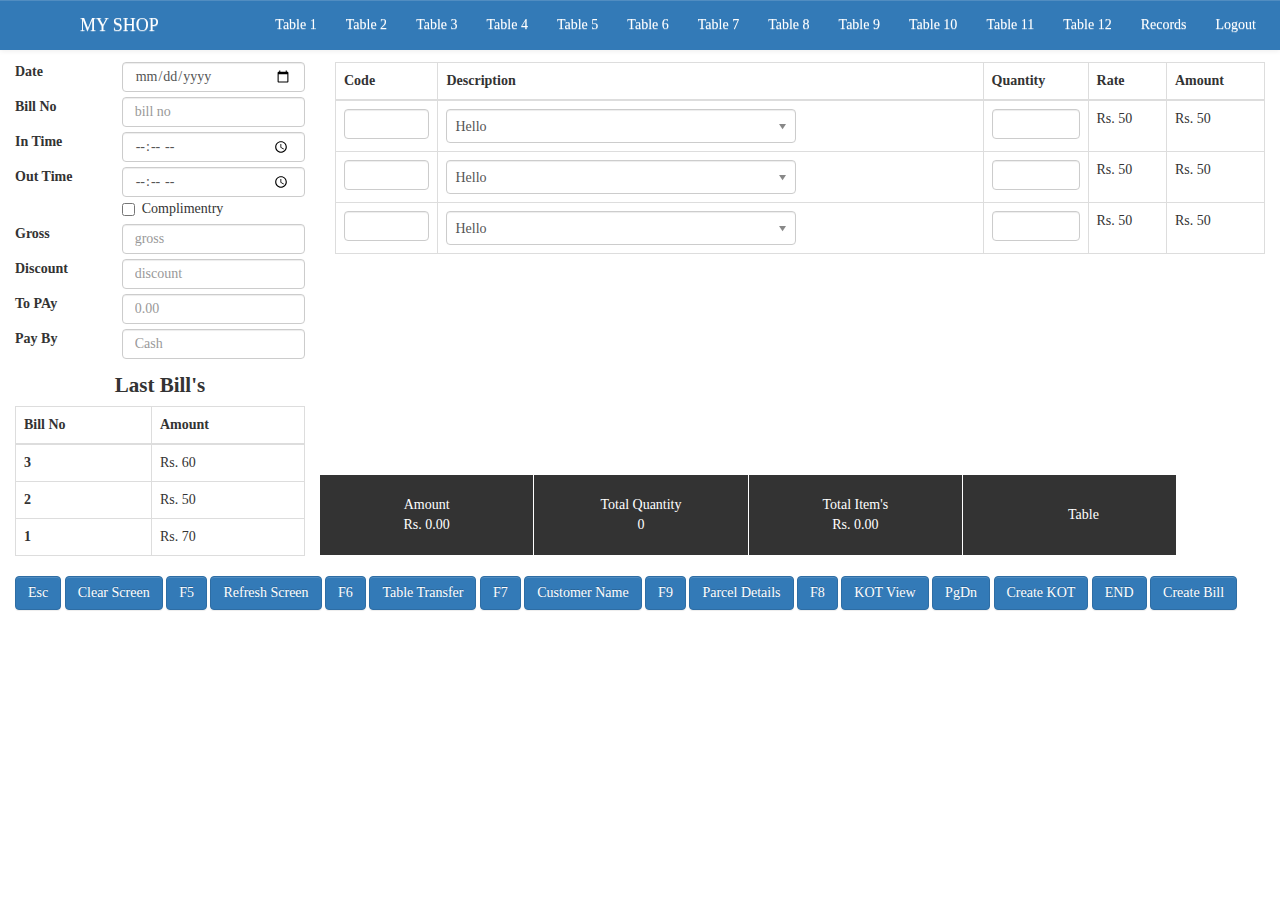
<file: shop/billing_page.html>
<!DOCTYPE html>
<html lang="en">
<head>
    <title>Billing Page</title>
    <meta name="viewport" content="width=device-width,initial-scale=1">
    <link rel="stylesheet" href="bootstrap-3.3.7/css/bootstrap-theme.min.css">
    <link rel="stylesheet" href="bootstrap-chosen-master/bootstrap-chosen-master/bootstrap-chosen.css">
    <link rel="stylesheet" href="style_index.css">
    <link rel="stylesheet" href="bootstrap-3.3.7/css/bootstrap.css"/>
</head>
<body style="font-family: 'Helvetica Neue' !important;">
<nav class="navbar navbar-default navbar-fixed-top" style="border: 0px;background: #337ab7;">
    <div class="container-fluid">
        <div class="navbar-header">
            <button type="button" class="navbar-toggle collapsed" data-toggle="collapse" data-target="#bs-example-navbar-collapse-1" aria-expanded="false">
            </button>
            <a class="navbar-brand" style="color: #FFFFFF;padding-left: 80px;" href="#">MY SHOP</a>
        </div>

        <div class="collapse navbar-collapse" id="bs-example-navbar-collapse-1">
            <ul class="nav navbar-nav navbar-right">
                <li class="active1"><a href="billing_page.html">Table 1</a></li>
                <li><a href="billing_page.html">Table 2</a></li>
                <li><a href="billing_page.html">Table 3</a></li>
                <li><a href="billing_page.html">Table 4</a></li>
                <li><a href="billing_page.html">Table 5</a></li>
                <li><a href="billing_page.html">Table 6</a></li>
                <li><a href="billing_page.html">Table 7</a></li>
                <li><a href="billing_page.html">Table 8</a></li>
                <li><a href="billing_page.html">Table 9</a></li>
                <li><a href="billing_page.html">Table 10</a></li>
                <li><a href="billing_page.html">Table 11</a></li>
                <li><a href="billing_page.html">Table 12</a></li>
                <li><a href="#" id="myBtn1">Records</a></li>
                <li><a href="index.html">Logout</a></li>
            </ul>
        </div>
    </div>
</nav>



<div class="container-fluid">
    <div class="row" style="margin-top: 70px">
        <div class="col-md-3">
            <form class="form-horizontal">
                <div class="form-group" style="margin-top: -8px">
                    <label class="col-sm-4 text-left">Date</label>
                    <div class="col-sm-8">
                        <input type="date" class="form-control" id="date" placeholder="date">
                    </div>
                </div>
                <div class="form-group" style="margin-top: -10px">
                    <label class="col-sm-4 text-left">Bill No</label>
                    <div class="col-sm-8">
                        <input type="text" class="form-control" id="billno" placeholder="bill no">
                    </div>
                </div>
                <div class="form-group" style="margin-top: -10px">
                    <label class="col-sm-4 text-left">In Time</label>
                    <div class="col-sm-8">
                        <input type="time" class="form-control" id="intime" placeholder="In time">
                    </div>
                </div>
                <div class="form-group" style="margin-top: -10px">
                    <label class="col-sm-4 text-left">Out Time</label>
                    <div class="col-sm-8">
                        <input type="time" class="form-control" id="outtime" placeholder="Out time">
                    </div>
                </div>
                <div class="form-group" style="margin-top: -10px">
                    <div class="col-sm-offset-4 col-sm-8">
                        <div class="checkbox" style="margin-top: -10px">
                            <label>
                                <input type="checkbox"> Complimentry
                            </label>
                        </div>
                    </div>
                </div>
                <div class="form-group" style="margin-top: -10px">
                    <label class="col-sm-4 text-left">Gross</label>
                    <div class="col-sm-8">
                        <input type="text" class="form-control" id="gross" placeholder="gross">
                    </div>
                </div>
                <div class="form-group" style="margin-top: -10px">
                    <label class="col-sm-4 text-left">Discount</label>
                    <div class="col-sm-8">
                        <input type="text" class="form-control" id="discount" placeholder="discount">
                    </div>
                </div>
                <div class="form-group" style="margin-top: -10px">
                    <label class="col-sm-4 text-left">To PAy</label>
                    <div class="col-sm-8">
                        <input type="text" class="form-control" id="to_pay" placeholder="0.00">
                    </div>
                </div>
                <div class="form-group" style="margin-top: -10px">
                    <label class="col-sm-4 text-left">Pay By</label>
                    <div class="col-sm-8">
                        <input type="text" class="form-control" id="pay_by" placeholder="Cash">
                    </div>
                </div>
            </form>

            <h4 style="color: #333;max-width: 100%;font-weight: bold;font-family: 'Helvetica Neue';margin-top: -10px;">Last Bill's</h4>
            <table class="table table-bordered" style="margin-top: -10px;">

                <!--Table head-->
                <tr>
                    <th>Bill No</th>
                    <th>Amount</th>
                </tr>
                </thead>
                <!--Table head-->

                <!--Table body-->
                <tbody>
                <tr>
                    <th scope="row">3</th>
                    <td>Rs. 60</td>
                </tr>
                <tr>
                    <th scope="row">2</th>
                    <td>Rs. 50</td>
                </tr>
                <tr>
                    <th scope="row">1</th>
                    <td>Rs. 70</td>
                </tr>
                </tbody>
                <!--Table body-->
            </table>
        </div>



        <div class="col-md-9">
            <table class="table table-bordered" style="margin-top: -8px;">

                <!--Table head-->
                <tr>
                    <th>Code</th>
                    <th>Description</th>
                    <th>Quantity</th>
                    <th>Rate</th>
                    <th>Amount</th>
                </tr>
                </thead>
                <!--Table head-->

                <!--Table body-->
                <tbody>
                <tr>
                    <th scope="row"><input type="text" class="form-control" id="code" size="1"></th>
                    <td>
                        <form style="width: 350px !important;">
                            <select class="chosen-select" style="height: 30px !important;">
                                <option>Hello</option>
                                <option>Hi</option>
                                <option>Bye</option>
                                <option>How</option>
                                <option>Cow</option>
                                <option>Take Care</option>
                                <option>Good</option>
                            </select>
                        </form>
                    </td>
                    <td><input type="text" class="form-control" id="quantity" size="1"></td>
                    <td>Rs. 50</td>
                    <td>Rs. 50</td>
                </tr>
                <tr>
                    <th scope="row"><input type="text" class="form-control" id="code" size="1"></th>
                    <td>
                        <form style="width: 350px !important;">
                            <select class="chosen-select" style="height: 30px !important;">
                                <option>Hello</option>
                                <option>Hi</option>
                                <option>Bye</option>
                                <option>How</option>
                                <option>Cow</option>
                                <option>Take Care</option>
                                <option>Good</option>
                            </select>
                        </form>
                    </td>
                    <td><input type="text" class="form-control" id="quantity" size="1"></td>
                    <td>Rs. 50</td>
                    <td>Rs. 50</td>
                </tr>
                <tr>
                    <th scope="row"><input type="text" class="form-control" id="code" size="1"></th>
                    <td>
                        <form style="width: 350px !important;">
                            <select class="chosen-select" style="height: 30px !important;">
                                <option>Hello</option>
                                <option>Hi</option>
                                <option>Bye</option>
                                <option>How</option>
                                <option>Cow</option>
                                <option>Take Care</option>
                                <option>Good</option>
                            </select>
                        </form>
                    </td>
                    <td><input type="text" class="form-control" id="quantity" size="1"></td>
                    <td>Rs. 50</td>
                    <td>Rs. 50</td>
                </tr>
                </tbody>
                <!--Table body-->
            </table>
        </div>
        <div class="container-fluid">
            <div class="row" style="margin-top: 405px">
                <div class="col-md-2 text-center" style="background-color: #333;padding: 20px;margin-right: 1px;color: #FFFFFF;">Amount<br><span style="color: #FFFFFF;">Rs. 0.00</span></div>
                <div class="col-md-2 text-center" style="background-color: #333;padding: 20px;margin-right: 1px;color: #FFFFFF;">Total Quantity<br><span style="color: #FFFFFF;">0</span></div>
                <div class="col-md-2 text-center" style="background-color: #333;padding: 20px;margin-right: 1px;color: #FFFFFF;">Total Item's<br><span style="color: #FFFFFF;">Rs. 0.00</span></div>
                <div class="col-md-2 text-center" style="background-color: #333;padding: 30px 105px;color: #FFFFFF;">Table<br><span style="color: #FFFFFF;"></span></div>
            </div>
        </div>
    </div>
    <div class="container-fluid">
        <div class="row">
            <button type="button" class="btn btn-primary">Esc</button>
            <button type="button" class="btn btn-primary">Clear Screen</button>
            <button type="button" class="btn btn-primary">F5</button>
            <button type="button" class="btn btn-primary">Refresh Screen</button>
            <button type="button" class="btn btn-primary">F6</button>
            <button type="button" class="btn btn-primary">Table Transfer</button>
            <button type="button" class="btn btn-primary">F7</button>
            <button type="button" class="btn btn-primary">Customer Name</button>
            <button type="button" class="btn btn-primary">F9</button>
            <button type="button" class="btn btn-primary">Parcel Details</button>
            <button type="button" class="btn btn-primary">F8</button>
            <button type="button" class="btn btn-primary">KOT View</button>
            <button type="button" class="btn btn-primary">PgDn</button>
            <button type="button" class="btn btn-primary">Create KOT</button>
            <button type="button" class="btn btn-primary">END</button>
            <button type="button" class="btn btn-primary">Create Bill</button>
        </div>
    </div>
 </div>

</div>
<!--Modal1-->
<div class="modal fade" id="myModal1" role="dialog">
    <div class="modal-dialog">
        <div class="modal-content">
            <div class="modal-header">
                <button type="button" class="close" data-dismiss="modal">&times;</button>
                <h2><b>The Record of Bill's</b></h2>
            </div>
            <div class="modal-body">
                <div class="container-fluid">
                    <div class="row">
                        <table class="table table-bordered">

                            <!--Table head-->
                            <tr>
                                <th>Code</th>
                                <th>Description</th>
                                <th>Quantity</th>
                                <th>Rate</th>
                                <th>Amount</th>
                            </tr>
                            </thead>
                            <!--Table head-->

                            <!--Table body-->
                            <tbody>
                            <tr>
                                <th scope="row">1</th>
                                <td>
                                    Description
                                </td>
                                <td>1</td>
                                <td>Rs. 50</td>
                                <td>Rs. 50</td>
                            </tr>
                            </tbody>
                            <!--Table body-->
                        </table>
                    </div>
                </div>
            </div>
        </div>
    </div>
</div>
<script>
    $(document).ready(function(){
        $("#myBtn1").click(function(){
            $("#myModal1").modal();
        });
    });
</script>
<script src="bootstrap-3.3.7/js/bootstrap.min.js"></script>
<script src="bootstrap-3.3.7/js/jquery-2.2.1.min.js"></script>
<script src="chosen_v1.8.2/chosen.jquery.js"></script>
<script>
    $('.chosen-select').chosen();
</script>
</body>
</html>
</file>
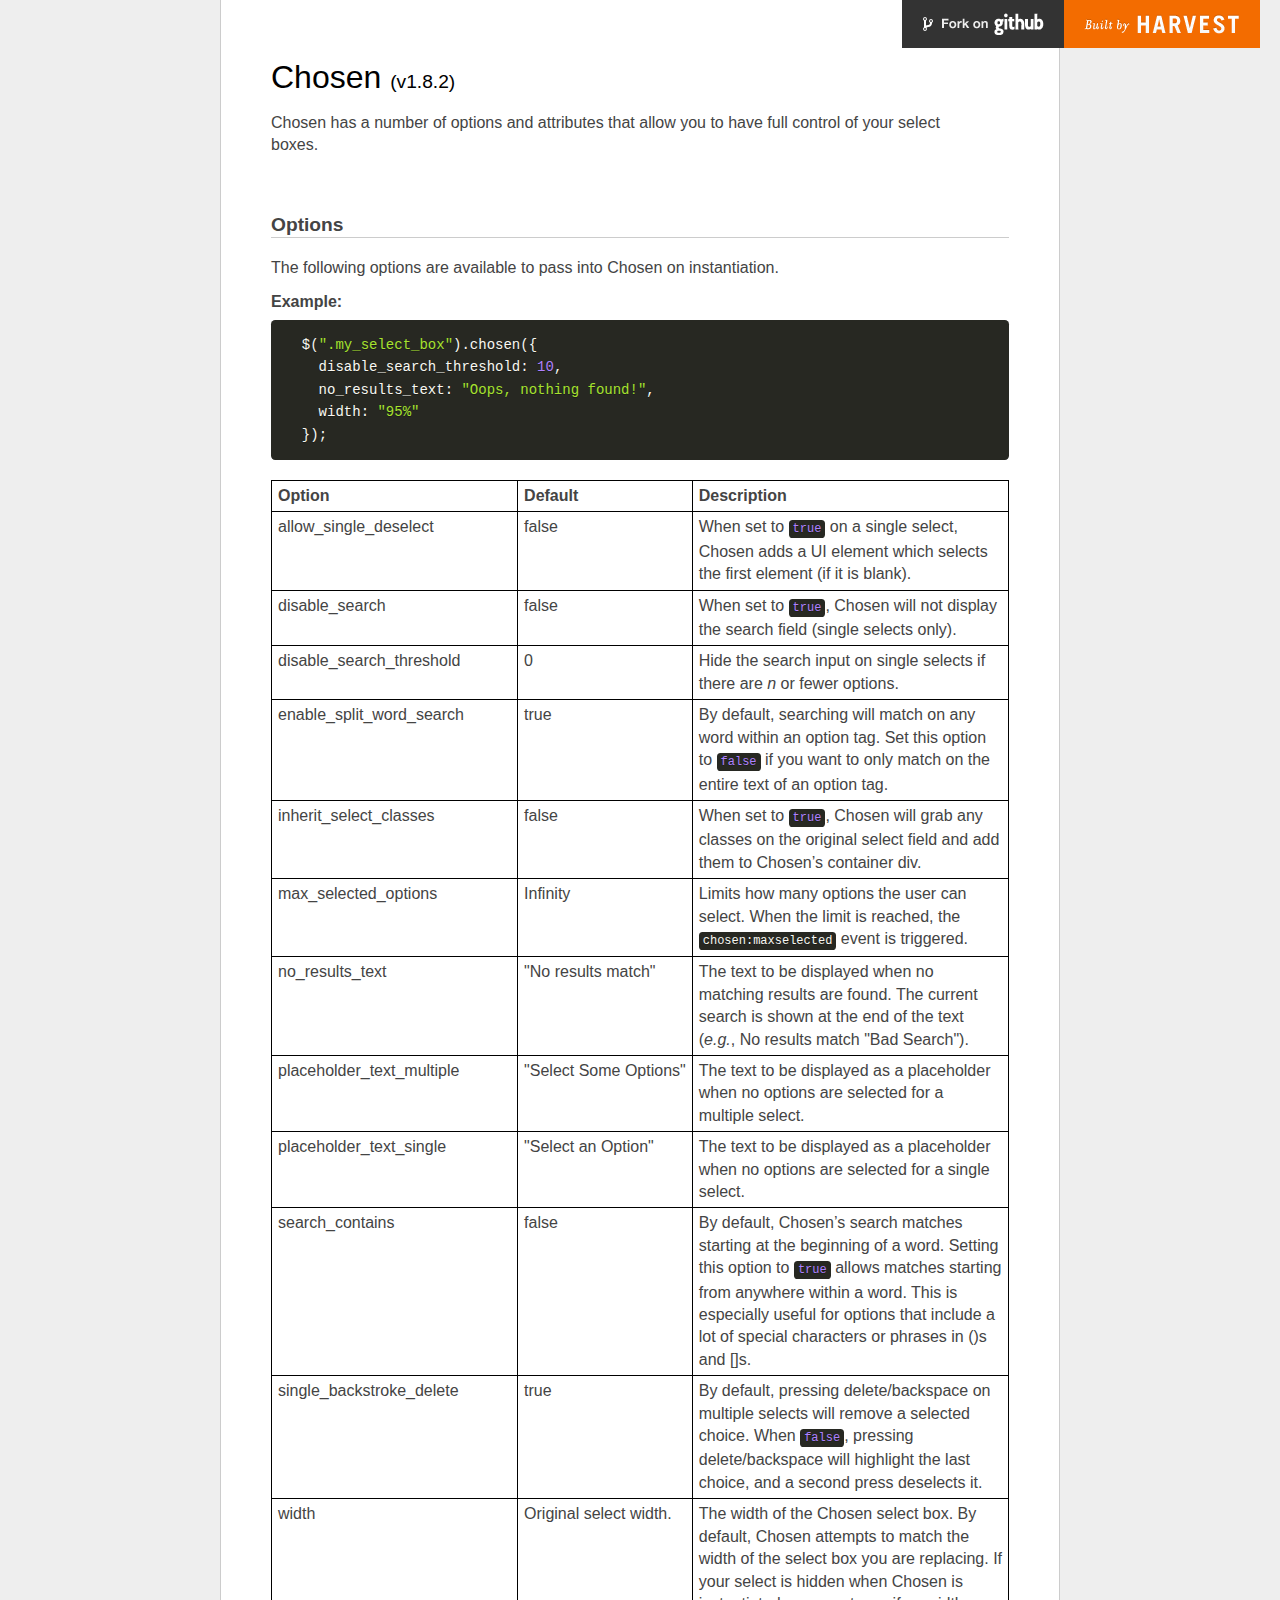
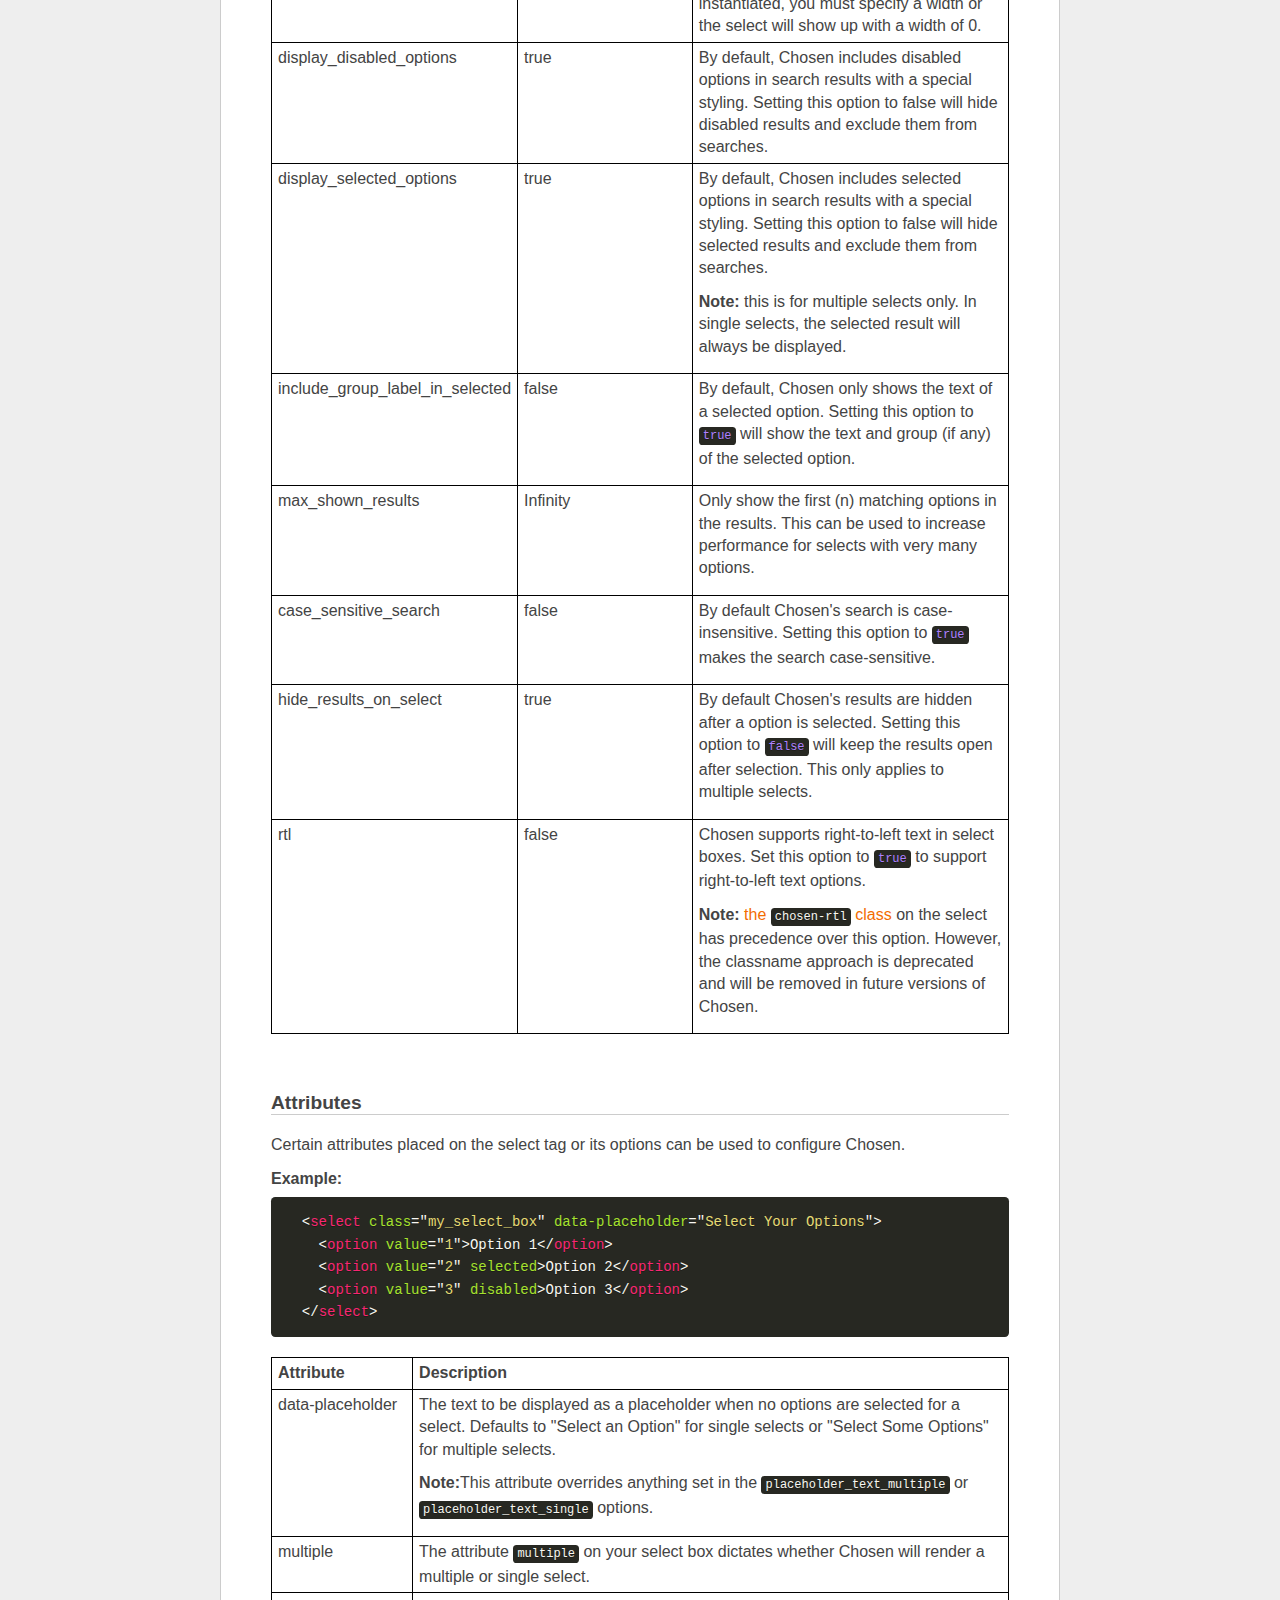
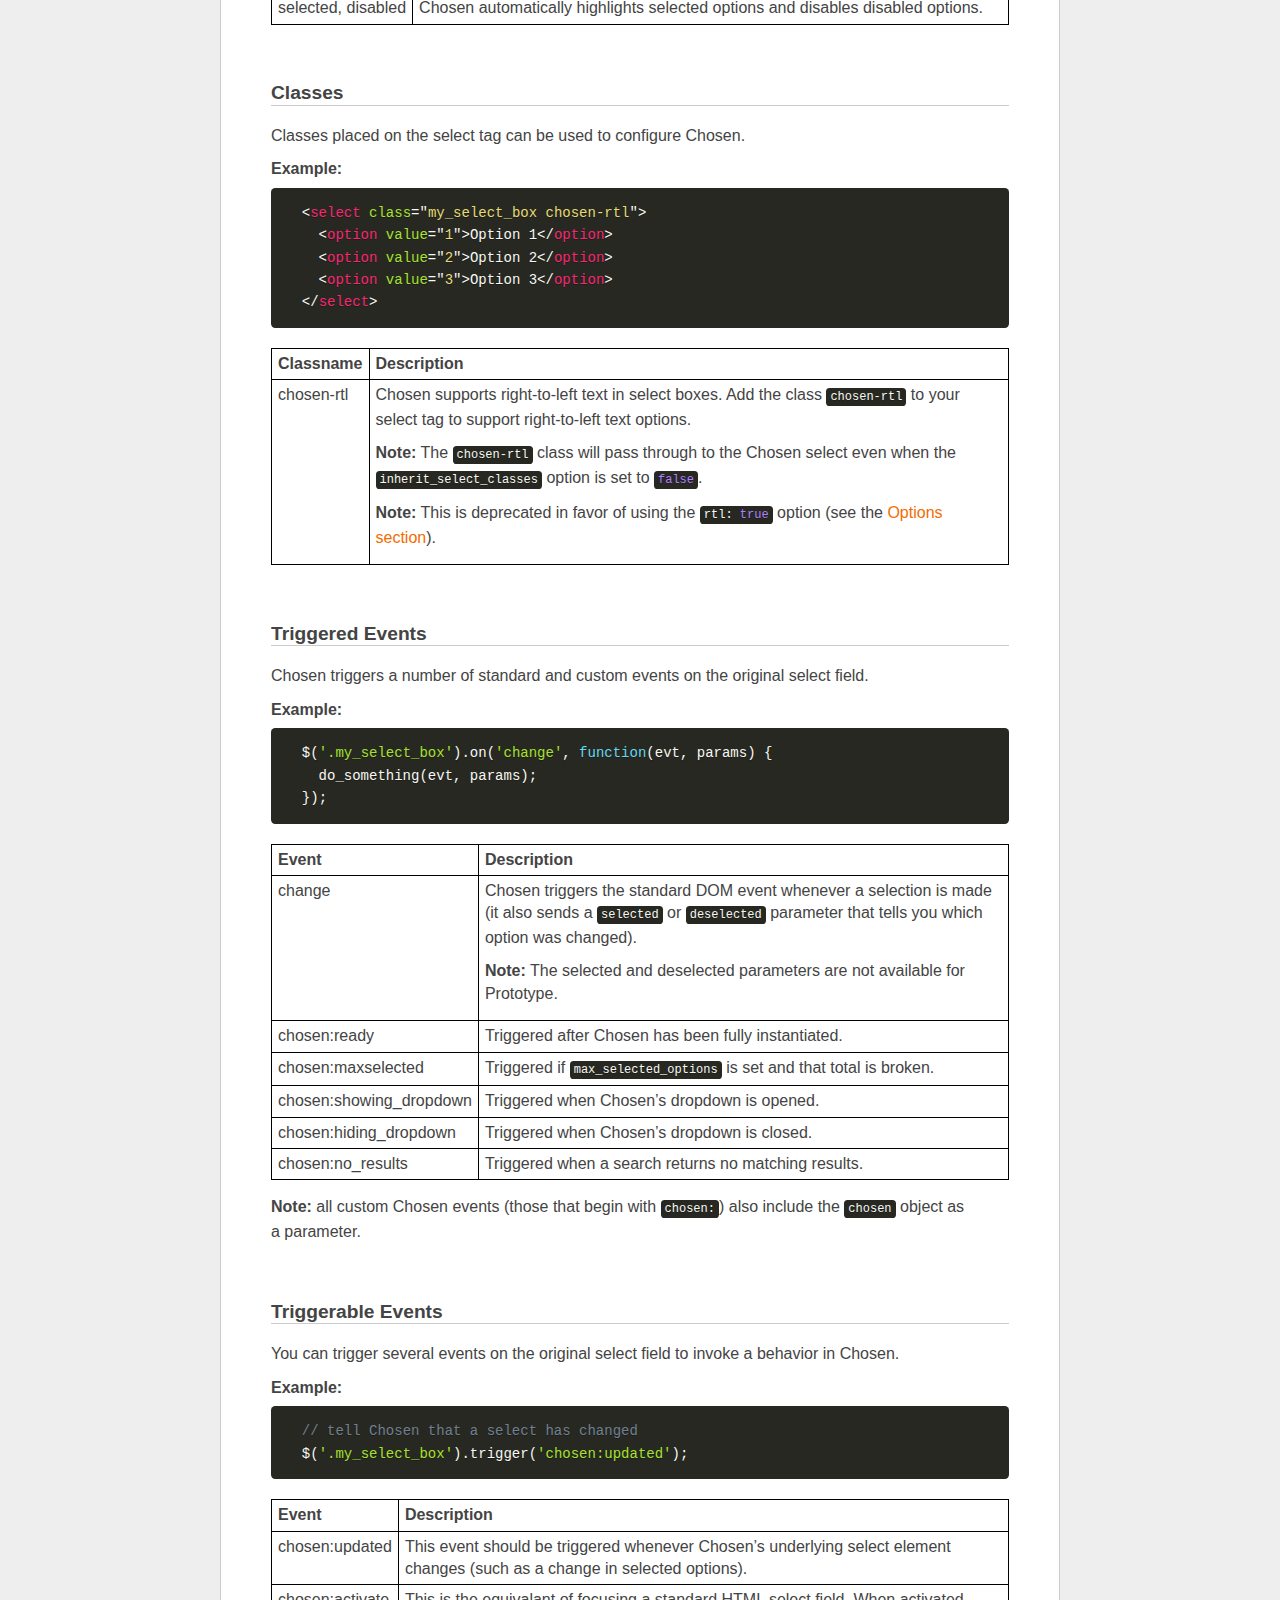
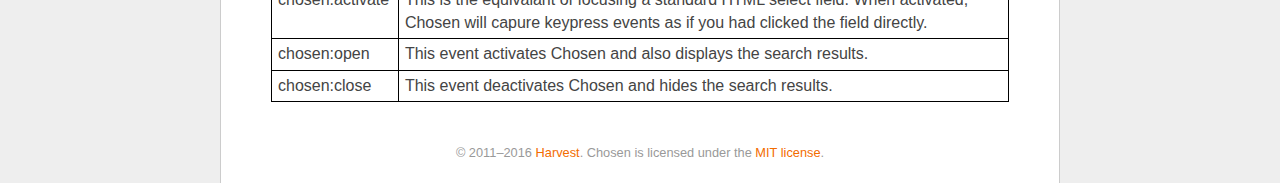
<file: shop/chosen_v1.8.2/options.html>
<!doctype html>
<html lang="en">
<head>
  <meta charset="utf-8">
  <title>Chosen: A jQuery Plugin by Harvest to Tame Unwieldy Select Boxes</title>
  <link rel="stylesheet" href="docsupport/style.css">
  <link rel="stylesheet" href="docsupport/prism.css">
  <link rel="stylesheet" href="chosen.css">
  <style type="text/css" media="all">
    /* fix rtl for demo */
    .chosen-rtl .chosen-drop { left: -9000px; }
  </style>
</head>
<body>
  <div id="container">
    <div id="content">
      <header>
        <h1>Chosen <small>(<span id="latest-version">v1.8.2</span>)</small></h1>
      </header>
      <p>Chosen has a number of options and attributes that allow you to have full control of your select boxes.</p>

      <h2><a name="options" class="anchor" href="#options">Options</a></h2>
      <p>The following options are available to pass into Chosen on instantiation.</p>

      <h3>Example:</h3>
<pre>
  <code class="language-javascript">$(".my_select_box").chosen({
    disable_search_threshold: 10,
    no_results_text: "Oops, nothing found!",
    width: "95%"
  });</code>
</pre>

      <table class="docs-table">
        <tr>
          <th>Option</th><th>Default</th><th>Description</th>
        </tr>
        <tr>
          <td>allow_single_deselect</td>
          <td>false</td>
          <td>When set to <code class="language-javascript">true</code> on a single select, Chosen adds a UI element which selects the first element (if it is blank).</td>
        </tr>
        <tr>
          <td>disable_search</td>
          <td>false</td>
          <td>When set to <code class="language-javascript">true</code>, Chosen will not display the search field (single selects only).</td>
        </tr>
        <tr>
          <td>disable_search_threshold</td>
          <td>0</td>
          <td>Hide the search input on single selects if there are <i>n</i> or fewer options.</td>
        </tr>
        <tr>
          <td>enable_split_word_search</td>
          <td>true</td>
          <td>By default, searching will match on any word within an option tag. Set this option to <code class="language-javascript">false</code> if you want to only match on the entire text of an option tag.</td>
        </tr>
        <tr>
          <td>inherit_select_classes</td>
          <td>false</td>
          <td>When set to <code class="language-javascript">true</code>, Chosen will grab any classes on the original select field and add them to Chosen’s container div.</td>
        </tr>
        <tr>
          <td>max_selected_options</td>
          <td>Infinity</td>
          <td>Limits how many options the user can select. When the limit is reached, the <code class="language-javascript">chosen:maxselected</code> event is triggered.</td>
        </tr>
        <tr>
          <td>no_results_text</td>
          <td>"No results match"</td>
          <td>The text to be displayed when no matching results are found. The current search is shown at the end of the text (<i>e.g.</i>,
           No results match "Bad Search").</td>
        </tr>
        <tr>
          <td>placeholder_text_multiple</td>
          <td>"Select Some Options"</td>
          <td>The text to be displayed as a placeholder when no options are selected for a multiple select.</td>
        </tr>
        <tr>
          <td>placeholder_text_single</td>
          <td>"Select an Option"</td>
          <td>The text to be displayed as a placeholder when no options are selected for a single select.</td>
        </tr>
        <tr>
          <td>search_contains</td>
          <td>false</td>
          <td>By default, Chosen’s search matches starting at the beginning of a word. Setting this option to <code class="language-javascript">true</code> allows matches starting from anywhere within a word. This is especially useful for options that include a lot of special characters or phrases in ()s and []s.</td>
        </tr>
        <tr>
          <td>single_backstroke_delete</td>
          <td>true</td>
          <td>By default, pressing delete/backspace on multiple selects will remove a selected choice. When <code class="language-javascript">false</code>, pressing delete/backspace will highlight the last choice, and a second press deselects it.</td>
        </tr>
        <tr>
          <td>width</td>
          <td>Original select width.</td>
          <td>The width of the Chosen select box. By default, Chosen attempts to match the width of the select box you are replacing. If your select is hidden when Chosen is instantiated, you must specify a width or the select will show up with a width of 0.</td>
        </tr>
        <tr>
          <td>display_disabled_options</td>
          <td>true</td>
          <td>By default, Chosen includes disabled options in search results with a special styling. Setting this option to false will hide disabled results and exclude them from searches.</td>
        </tr>
        <tr>
          <td>display_selected_options</td>
          <td>true</td>
          <td>
            <p>By default, Chosen includes selected options in search results with a special styling. Setting this option to false will hide selected results and exclude them from searches.</p>
            <p><strong>Note:</strong> this is for multiple selects only. In single selects, the selected result will always be displayed.</p>
          </td>
        </tr>
        <tr>
          <td>include_group_label_in_selected</td>
          <td>false</td>
          <td>
            <p>By default, Chosen only shows the text of a selected option. Setting this option to <code class="language-javascript">true</code> will show the text and group (if any) of the selected option.</p>
          </td>
        </tr>
        <tr>
          <td>max_shown_results</td>
          <td>Infinity</td>
          <td>
            <p>Only show the first (n) matching options in the results. This can be used to increase performance for selects with very many options.</p>
          </td>
        </tr>
        <tr>
          <td>case_sensitive_search</td>
          <td>false</td>
          <td>
            <p>By default Chosen's search is case-insensitive. Setting this option to <code class="language-javascript">true</code> makes the search case-sensitive.</p>
          </td>
        </tr>
        <tr>
          <td>hide_results_on_select</td>
          <td>true</td>
          <td>
            <p>By default Chosen's results are hidden after a option is selected. Setting this option to <code class="language-javascript">false</code> will keep the results open after selection. This only applies to multiple selects.</p>
          </td>
        </tr>
        <tr>
          <td>rtl</td>
          <td>false</td>
          <td>
            <p>Chosen supports right-to-left text in select boxes. Set this option to <code class="language-javascript">true</code> to support right-to-left text options.</p>
            <p><strong>Note:</strong> <a href="#classes">the <code class="language-javascript">chosen-rtl</code> class</a> on the select has precedence over this option. However, the classname approach is deprecated and will be removed in future versions of Chosen.</p>
          </td>
        </tr>
      </table>

      <h2><a name="attributes" class="anchor" href="#attributes">Attributes</a></h2>
      <p>Certain attributes placed on the select tag or its options can be used to configure Chosen.</p>

      <h3>Example:</h3>

<pre>
  <code class="language-markup">&lt;select class="my_select_box" data-placeholder="Select Your Options"&gt;
    &lt;option value="1"&gt;Option 1&lt;/option&gt;
    &lt;option value="2" selected&gt;Option 2&lt;/option&gt;
    &lt;option value="3" disabled&gt;Option 3&lt;/option&gt;
  &lt;/select&gt;</code>
</pre>

      <table class="docs-table">
        <tr>
          <th>Attribute</th><th>Description</th>
        </tr>
        <tr>
          <td>data-placeholder</td>
          <td>
            <p>The text to be displayed as a placeholder when no options are selected for a select. Defaults to "Select an Option" for single selects or "Select Some Options" for multiple selects.</p>
            <p><strong>Note:</strong>This attribute overrides anything set in the <code class="language-javascript">placeholder_text_multiple</code> or <code class="language-javascript">placeholder_text_single</code> options.</p>
          </td>
        </tr>
        <tr>
          <td>multiple</td>
          <td>The attribute <code class="language-html">multiple</code> on your select box dictates whether Chosen will render a multiple or single select.</td>
        </tr>
        <tr>
          <td>selected, disabled</td>
          <td>Chosen automatically highlights selected options and disables disabled options.</td>
        </tr>
      </table>

      <h2><a name="classes" class="anchor" href="#classes">Classes</a></h2>
      <p>Classes placed on the select tag can be used to configure Chosen.</p>

      <h3>Example:</h3>

<pre>
  <code class="language-markup">&lt;select class="my_select_box chosen-rtl"&gt;
    &lt;option value="1"&gt;Option 1&lt;/option&gt;
    &lt;option value="2"&gt;Option 2&lt;/option&gt;
    &lt;option value="3"&gt;Option 3&lt;/option&gt;
  &lt;/select&gt;</code>
</pre>

      <table class="docs-table">
        <tr>
          <th>Classname</th>
          <th>Description</th>
        </tr>
        <tr>
          <td>chosen-rtl</td>
          <td>
            <p>Chosen supports right-to-left text in select boxes. Add the class <code class="language-html">chosen-rtl</code> to your select tag to support right-to-left text options.</p>
            <p><strong>Note:</strong> The <code class="language-html">chosen-rtl</code> class will pass through to the Chosen select even when the <code class="language-javascript">inherit_select_classes</code> option is set to <code class="language-javascript">false</code>.</p>
            <p><strong>Note:</strong> This is deprecated in favor of using the <code class="language-javascript">rtl: true</code> option (see the <a href="#options">Options section</a>).</p>
          </td>
        </tr>
      </table>

      <h2><a name="triggered-events" class="anchor" href="#triggered-events">Triggered Events</a></h2>
      <p>Chosen triggers a number of standard and custom events on the original select field.</p>

      <h3>Example:</h3>

<pre>
  <code class="language-javascript">$('.my_select_box').on('change', function(evt, params) {
    do_something(evt, params);
  });</code>
</pre>

      <table class="docs-table">
        <tr>
          <th>Event</th><th>Description</th>
        </tr>
        <tr>
          <td>change</td>
          <td>
            <p>Chosen triggers the standard DOM event whenever a selection is made (it also sends a <code class="language-javascript">selected</code> or <code class="language-javascript">deselected</code> parameter that tells you which option was changed).</p>
            <p><strong>Note:</strong> The selected and deselected parameters are not available for Prototype.</p>
          </td>
        </tr>
        <tr>
          <td>chosen:ready</td>
          <td>Triggered after Chosen has been fully instantiated.</td>
        </tr>
        <tr>
          <td>chosen:maxselected</td>
          <td>Triggered if <code class="language-javascript">max_selected_options</code> is set and that total is broken.</td>
        </tr>
        <tr>
          <td>chosen:showing_dropdown</td>
          <td>Triggered when Chosen’s dropdown is opened.</td>
        </tr>
        <tr>
          <td>chosen:hiding_dropdown</td>
          <td>Triggered when Chosen’s dropdown is closed.</td>
        </tr>
        <tr>
          <td>chosen:no_results</td>
          <td>Triggered when a search returns no matching results.</td>
        </tr>
      </table>

      <p>
        <strong>Note:</strong> all custom Chosen events (those that begin with <code class="language-javascript">chosen:</code>) also include the <code class="language-javascript">chosen</code> object as a parameter.
      </p>

      <h2><a name="triggerable-events" class="anchor" href="#triggerable-events">Triggerable Events</a></h2>
      <p>You can trigger several events on the original select field to invoke a behavior in Chosen.</p>

      <h3>Example:</h3>

<pre>
  <code class="language-javascript">// tell Chosen that a select has changed
  $('.my_select_box').trigger('chosen:updated');</code>
</pre>

      <table class="docs-table">
        <tr>
          <th>Event</th><th>Description</th>
        </tr>
        <tr>
          <td>chosen:updated</td>
          <td>This event should be triggered whenever Chosen’s underlying select element changes (such as a change in selected options).</td>
        </tr>
        <tr>
          <td>chosen:activate</td>
          <td>This is the equivalant of focusing a standard HTML select field. When activated, Chosen will capure keypress events as if you had clicked the field directly.</td>
        </tr>
        <tr>
          <td>chosen:open</td>
          <td>This event activates Chosen and also displays the search results.</td>
        </tr>
        <tr>
          <td>chosen:close</td>
          <td>This event deactivates Chosen and hides the search results.</td>
        </tr>
      </table>

      <footer>
        &copy; 2011&ndash;2016 <a href="http://www.getharvest.com/">Harvest</a>. Chosen is licensed under the <a href="https://github.com/harvesthq/chosen/blob/master/LICENSE.md">MIT license</a>.
      </footer>

    </div>
  </div>
  <div class="oss-bar">
    <ul>
      <li><a class="fork" href="https://github.com/harvesthq/chosen">Fork on Github</a></li>
      <li><a class="harvest" href="http://www.getharvest.com/">Built by Harvest</a></li>
    </ul>
  </div>
  <script src="docsupport/prism.js" type="text/javascript" charset="utf-8"></script>
</body>
</html>
</file>
<file: shop/style_index.css>
.container{ width:100%; margin:0 auto; }

.form-control{
    height: 30px !important;
}

.chosen-container-multi .chosen-choices{
    height: 28px !important;
    width: 160% !important;
}

.container > span > img{
    height: 150px;
    width: 150px;
    border-radius: 50%;
    white-space: nowrap;
}
figcaption{
    text-align: center;
    margin-top: 30px;
    font-weight: 700;
}
#body1{
    background: rgba(0, 0, 0, .9);
    background:
            linear-gradient(
                    rgba(0, 0, 0, 0.5),
                    rgba(0, 0, 0, 0.5)
            ),url(shop1.png);
    background-size:cover;
    background-repeat:no-repeat;
    background-position: center center;
    background-attachment:fixed;
}

body h1{
    text-align: center;
    padding-top: 3%;
    color: #FFFFFF;
    font-family: Verdana;
    font-size: 3em;
}
body h3{
    text-align: center;
    color: #FFFFFF;
    font-family: Monospace;
    font-size: 1.5em;
}
body h4{
    text-align: center;
    line-height: 200%;
    color: #FFFFFF;
    font-size: 1.5em;
    font-family: Monospace;

}

.main_box{
    padding: 30px;
    box-shadow: 0 8px 12px 0 rgba(0, 0, 0, 0.2), 0 10px 24px 0 rgba(0, 0, 0, 0.19);
    margin: 0;
    position: absolute;
    top: 50%;
    left: 50%;
    margin-right: -50%;
    transform: translate(-50%, -50%);
}
ul{
    list-style: none;
    margin-left: -5px;
}
li a{
    float: left;
    margin-right: 9px;
    color: #FFFFFF !important;
    font-family: "Helvetica Neue" !important;
}
li a:hover{
    color: #EEEEEE;
}
.modal-header h4{
    color: #000;
}
.navbar-nav>li{
margin-left: -10px !important;
}
.main_box input[type=email]{
    width: 300px;
    box-sizing: border-box;
    border: 2px solid #ccc;
    border-radius: 4px;
    font-size: 16px;
    background-color: rgba(0,0,4,0.8);
}
.main_box input[type=password]{
    width: 300px;
    box-sizing: border-box;
    border: 2px solid #ccc;
    border-radius: 4px;
    font-size: 16px;
    background-color: rgba(0,0,4,0.8);
}
.modal-header{
    text-align: center;
}
.modal-dialog{
    margin-top: 15%;
}
</file>
<file: shop/chosen_v1.8.2/docsupport/prism.css>
/**
 * okaidia theme for JavaScript, CSS and HTML
 * Loosely based on Monokai textmate theme by http://www.monokai.nl/
 * @author ocodia
 */

code[class*="language-"],
pre[class*="language-"] {
	color: #f8f8f2;
	text-shadow: 0 1px rgba(0,0,0,0.3);
	font-family: Consolas, Monaco, 'Andale Mono', monospace;
	direction: ltr;
	text-align: left;
	white-space: pre;
	word-spacing: normal;
	
	-moz-tab-size: 4;
	-o-tab-size: 4;
	tab-size: 4;
	
	-webkit-hyphens: none;
	-moz-hyphens: none;
	-ms-hyphens: none;
	hyphens: none;
}

/* Code blocks */
pre[class*="language-"] {
	padding: 1em;
	margin: .5em 0;
	overflow: auto;	
	border-radius: 0.3em;
}

:not(pre) > code[class*="language-"],
pre[class*="language-"] {
	background: #272822;
}

/* Inline code */
:not(pre) > code[class*="language-"] {
	padding: .1em;
	border-radius: .3em;
}

.token.comment,
.token.prolog,
.token.doctype,
.token.cdata {
	color: slategray;
}

.token.punctuation {
	color: #f8f8f2;
}

.namespace {
	opacity: .7;
}

.token.property,
.token.tag {
	color: #f92672;
}

.token.boolean,
.token.number{
	color: #ae81ff;
}

.token.selector,
.token.attr-name,
.token.string {
	color: #a6e22e;
}


.token.operator,
.token.entity,
.token.url,
.language-css .token.string,
.style .token.string {
	color: #f8f8f2;
}

.token.atrule,
.token.attr-value
{
	color: #e6db74;
}


.token.keyword{
color: #66d9ef;
}

.token.regex,
.token.important {
	color: #fd971f;
}

.token.important {
	font-weight: bold;
}

.token.entity {
	cursor: help;
}
</file>
<file: shop/chosen_v1.8.2/docsupport/style.css>
/* Reset */
html, body, div, span, object, iframe, h1, h2, h3, h4, h5, h6, p, blockquote, pre, abbr, address, cite, code, del, dfn, em, img, ins, kbd, q, samp, small, strong, sub, sup, var, b, i, dl, dt, dd, ol, ul, li, fieldset, form, label, legend, table, caption, tbody, tfoot, thead, tr, th, td, article, aside, canvas, details, figcaption, figure, footer, header, hgroup, menu, nav, section, summary, time, mark, audio, video { margin: 0; padding: 0; border: 0; font-size: 100%; font: inherit; vertical-align: baseline; }

article, aside, details, figcaption, figure, footer, header, hgroup, menu, nav, section { display: block; }

blockquote, q { quotes: none; }
blockquote:before, blockquote:after, q:before, q:after { content: ""; content: none; }
ins { background-color: #ff9; color: #000; text-decoration: none; }
mark { background-color: #ff9; color: #000; font-style: italic; font-weight: bold; }
del { text-decoration: line-through; }
abbr[title], dfn[title] { border-bottom: 1px dotted; cursor: help; }
table { border-collapse: collapse; border-spacing: 0; }
hr { display: block; height: 1px; border: 0; border-top: 1px solid #ccc; margin: 1em 0; padding: 0; }
input, select { vertical-align: middle; }

body { font:13px/1.231 sans-serif; *font-size:small; } /* Hack retained to preserve specificity */
select, input, textarea, button { font:99% sans-serif; }
pre, code, kbd, samp { font-family: monospace, sans-serif; }


body { background: #EEE; color: #444; line-height: 1.4em; }

header h1 { color: black; font-size: 2em; line-height: 1.1em; display: inline-block; height: 27px; margin: 20px 0 25px; }
header h1 small { font-size: 0.6em; }

div#content { background: white; border: 1px solid #ccc; border-width: 0 1px 1px; margin: 0 auto; padding: 40px 50px 40px; width: 738px; }

footer { color: #999; padding-top: 40px; font-size: 0.8em; text-align: center; }

body { font-family: sans-serif; font-size: 1em; }

p { margin: 0 0 .7em; max-width: 700px; }
table+p { margin-top: 1em; }

h2 { border-bottom: 1px solid #ccc; font-size: 1.2em; margin: 3em 0 1em 0; font-weight: bold;}
h3 { font-weight: bold; }

h2.intro { border-bottom: none; font-size: 1em; font-weight: normal; margin-top:0; }

ul li { list-style: disc; margin-left: 1em; margin-bottom: 1.25em; }
ol li { margin-left: 1.25em; }
ol ul, ul ul { margin: .25em 0 0; }
ol ul li, ul ul li { list-style-type: circle; margin: 0 0 .25em 1em; }

li > p { margin-top: .25em; }

div.side-by-side { width: 100%; margin-bottom: 1em; }
div.side-by-side > div { float: left; width: 49%; }
div.side-by-side > div > em { margin-bottom: 10px; display: block; }

.faqs em { display: block; }

.clearfix:after {
  content: "\0020";
  display: block;
  height: 0;
  clear: both;
  overflow: hidden;
  visibility: hidden;
}

a { color: #F36C00; outline: none; text-decoration: none; }
a:hover { text-decoration: underline; }

ul.credits li { margin-bottom: .25em; }

strong { font-weight: bold; }
i { font-style: italic; }

.button {
  background: #fafafa;
  background: -webkit-linear-gradient(top, #ffffff, #eeeeee);
  background: -moz-linear-gradient(top, #ffffff, #eeeeee);
  background: -o-linear-gradient(top, #ffffff, #eeeeee);
  background: linear-gradient(to bottom, #ffffff, #eeeeee);
  border: 1px solid #bbbbbb;
  border-radius: 4px;
  box-shadow: inset 0 1px 1px rgba(255, 255, 255, 0.2);
  color: #555555;
  cursor: pointer;
  display: inline-block;
  font-family: "Helvetica Neue", Arial, Verdana, "Nimbus Sans L", sans-serif;
  font-size: 13px;
  font-weight: 500;
  height: 31px;
  line-height: 28px;
  outline: none;
  padding: 0 13px;
  text-shadow: 0 1px 0 white;
  text-decoration: none;
  vertical-align: middle;
  white-space: nowrap;
  -webkit-font-smoothing: antialiased;
  -webkit-box-sizing: border-box;
  -moz-box-sizing: border-box;
  box-sizing: border-box;
}

.button-blue {
  background: #1385e5;
  background: -webkit-linear-gradient(top, #53b2fc, #1385e5);
  background: -moz-linear-gradient(top, #53b2fc, #1385e5);
  background: -o-linear-gradient(top, #53b2fc, #1385e5);
  background: linear-gradient(to bottom, #53b2fc, #1385e5);
  border-color: #075fa9;
  color: white;
  font-weight: bold;
  text-shadow: 0 -1px 0 rgba(0, 0, 0, 0.4);
}


/* Tweak navbar brand link to be super sleek
-------------------------------------------------- */
.oss-bar {
  top: 0;
  right: 20px;
  position: fixed;
  z-index: 1030;
}
.oss-bar ul {
  float: right;
  margin: 0;
  list-style: none;
}
.oss-bar ul li {
  list-style: none;
  float: left;
  line-height: 0;
  margin: 0;
}
.oss-bar ul li a {
   -moz-box-sizing:    border-box;
  -webkit-box-sizing: border-box;
  -ms-box-sizing:     border-box;
   box-sizing:        border-box;
  border: 0;
  margin-top: -10px;
  display: block;
  height: 58px;
  background: #F36C00 url(oss-credit.png) no-repeat 20px 22px;
  padding: 22px 20px 12px 20px;
  text-indent: 120%; /* stupid padding */
  white-space: nowrap;
  overflow: hidden;
  -webkit-transition: all 0.10s ease-in-out;
  -moz-transition: all 0.10s ease-in-out;
  transition: all 0.15s ease-in-out;
}
.oss-bar ul li a:hover {
  margin-top: 0px;
}
.oss-bar a.harvest {
  width: 196px;
  background-color: #F36C00;
  background-position: -142px 22px;
  padding-right: 22px; /* optical illusion */
}
.oss-bar a.fork {
  width: 162px;
  background-color: #333333;
}

.docs-table th, .docs-table td {
  border: 1px solid #000;
  padding: 4px 6px;
  white-space: nowrap;
}

.docs-table td:last-child {
  white-space: normal;
}

.docs-table th {
  font-weight: bold;
  text-align: left;
}

#content pre[class*=language-] {
  font-size: 14px;
  margin-bottom: 20px;
}

#content pre[class*=language-] code {
  font-size: 14px;
  padding: 0;
}

#content code[class*=language-] {
  font-size: 12px;
  padding: 2px 4px;
}

.anchor {
  color: inherit;
  position: relative;
}

.anchor:hover {
  background: url([data-uri]) 0 50% no-repeat;
  background-size: 21px 9px;
  margin-left: -27px;
  padding-left: 27px;
  text-decoration: none;
}

.select,
.chosen-select,
.chosen-select-no-single,
.chosen-select-no-results,
.chosen-select-deselect,
.chosen-select-rtl,
.chosen-select-width {
  width: 350px;
}

.jquery-version-refer {
  margin-top: 40px;
  font-style: italic;
}
</file>
